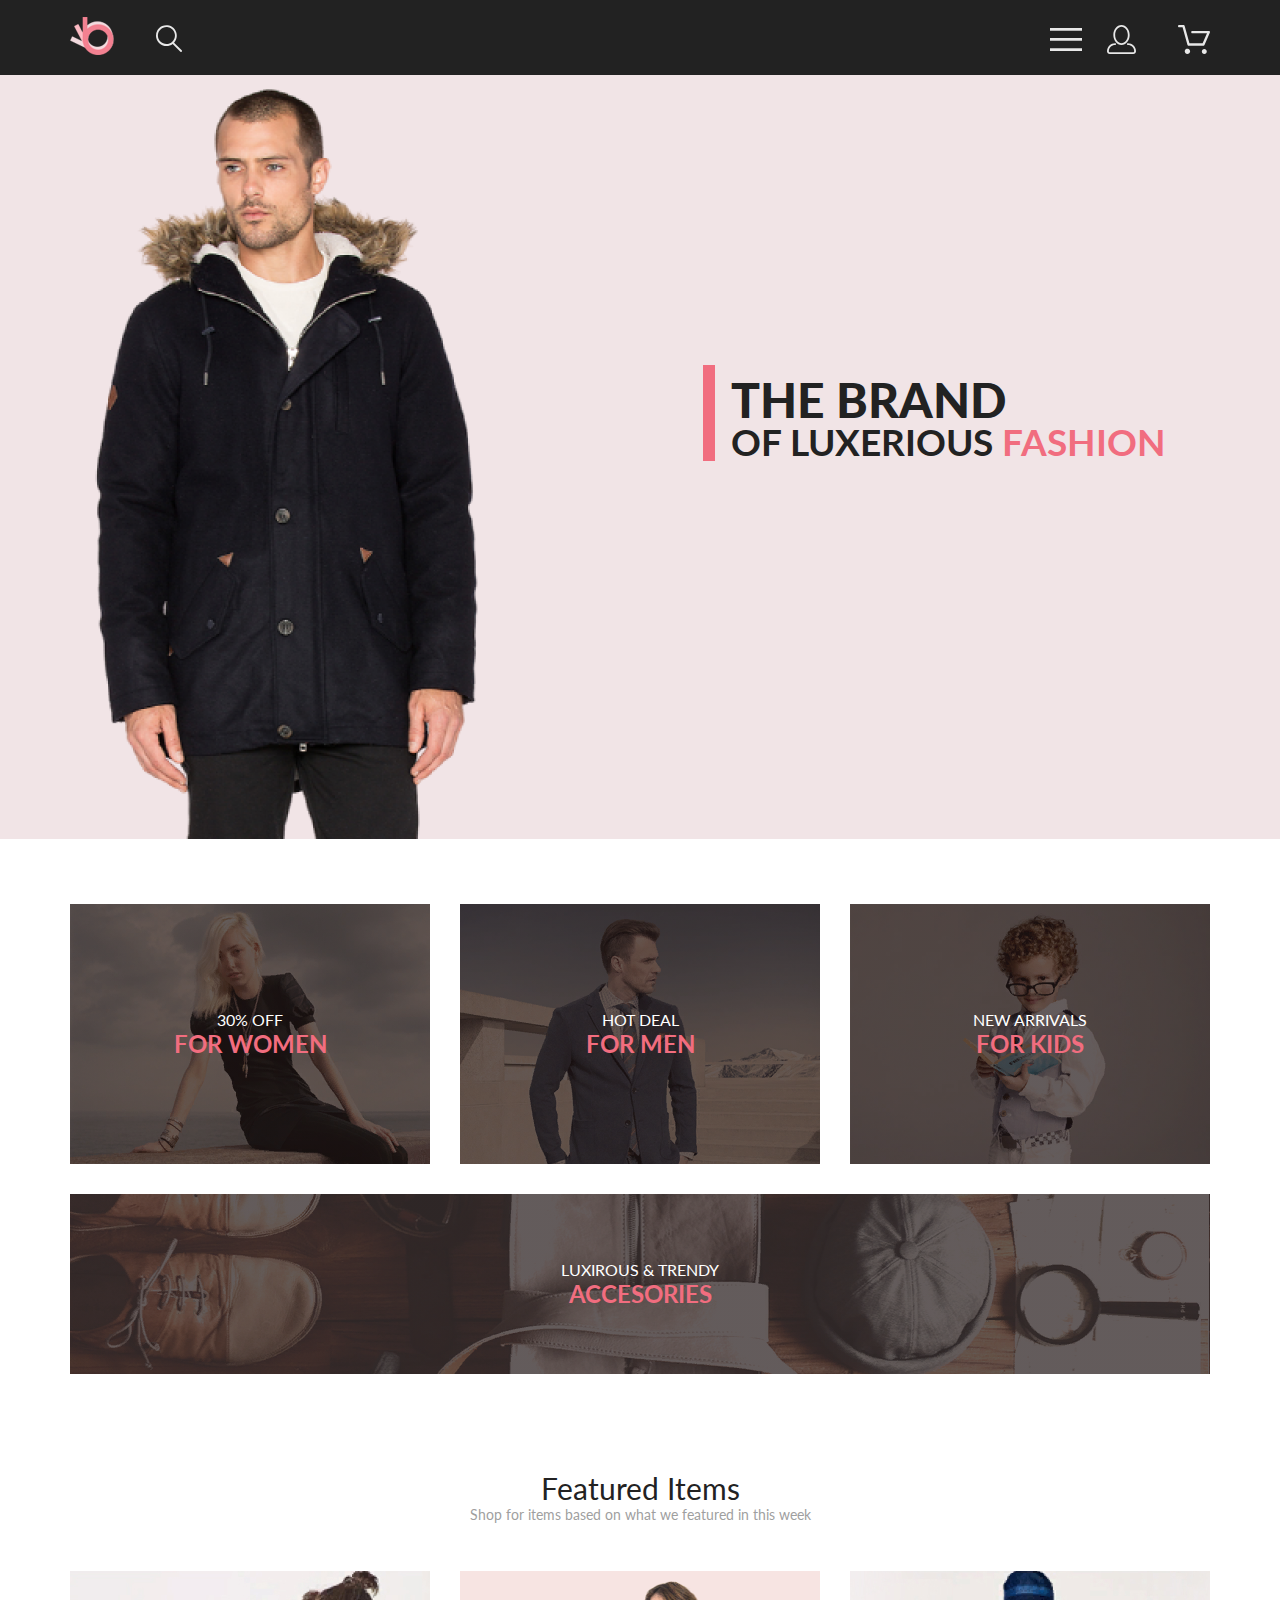
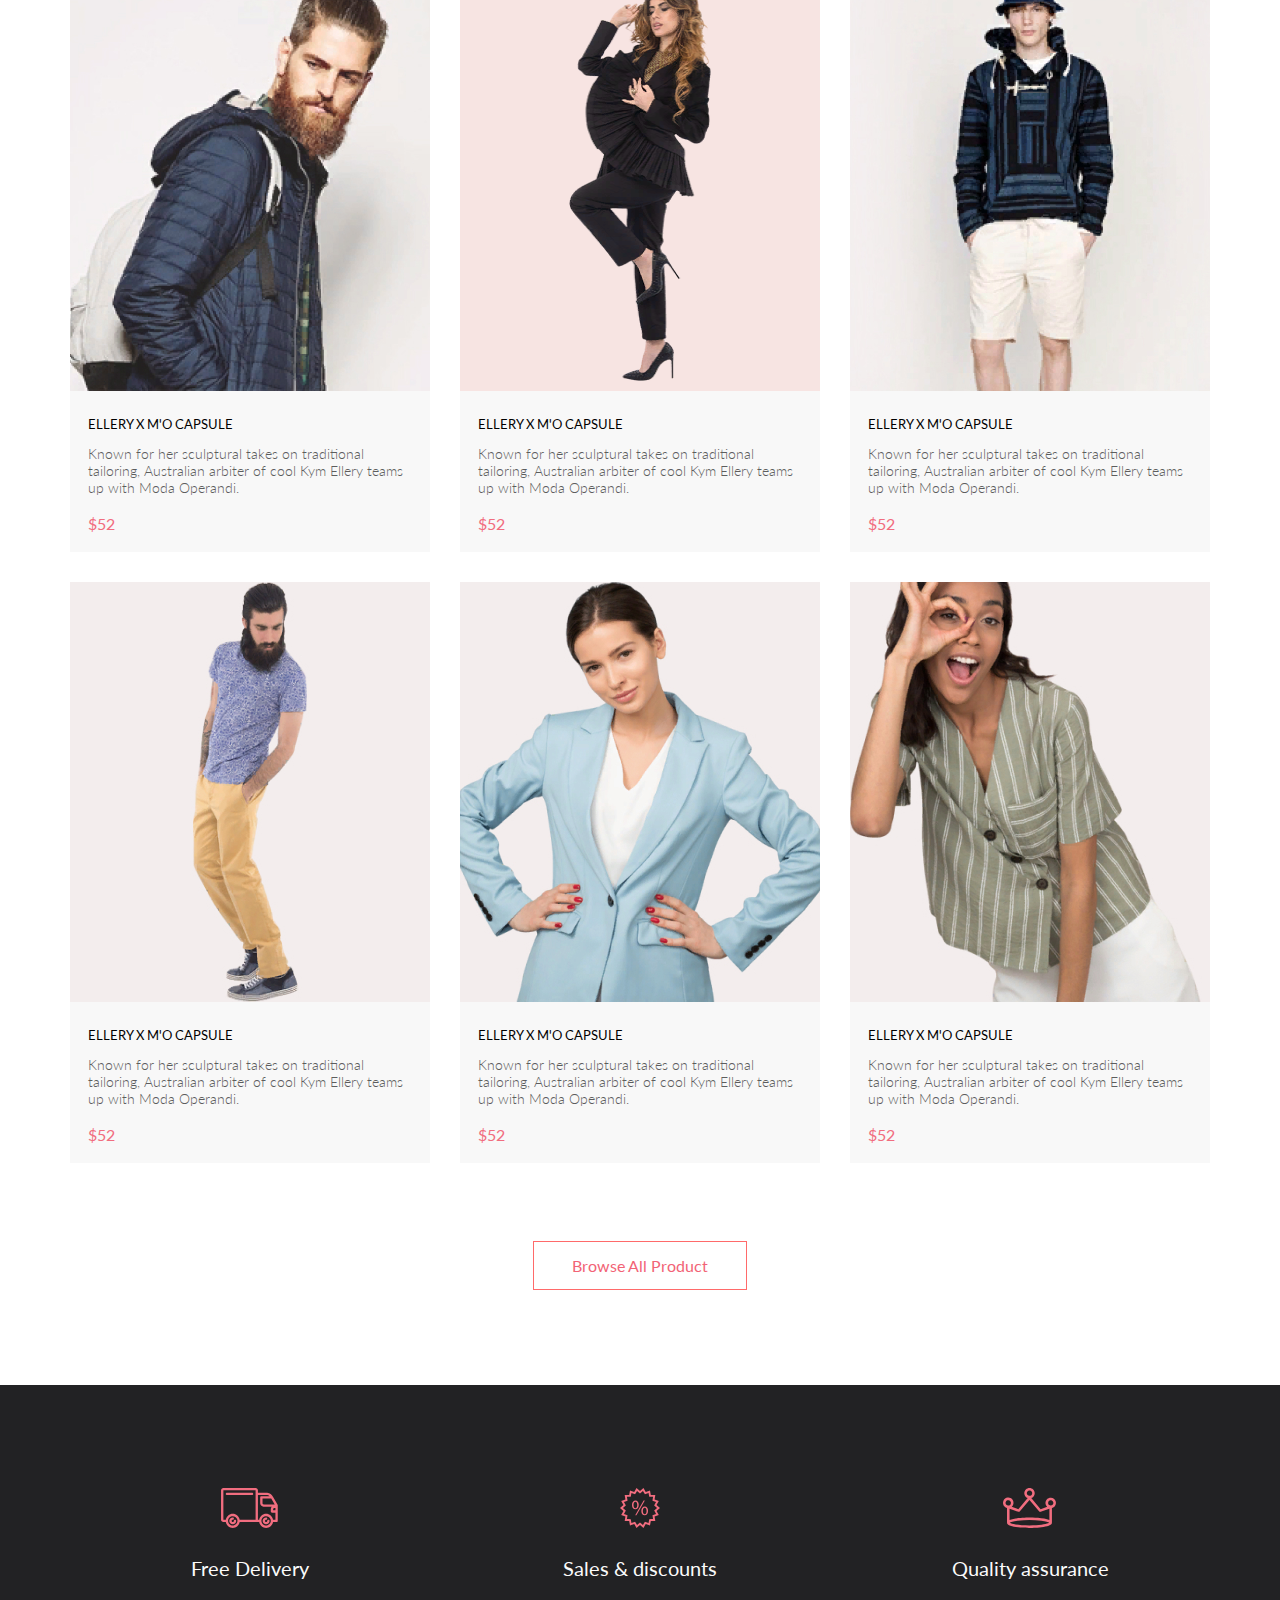
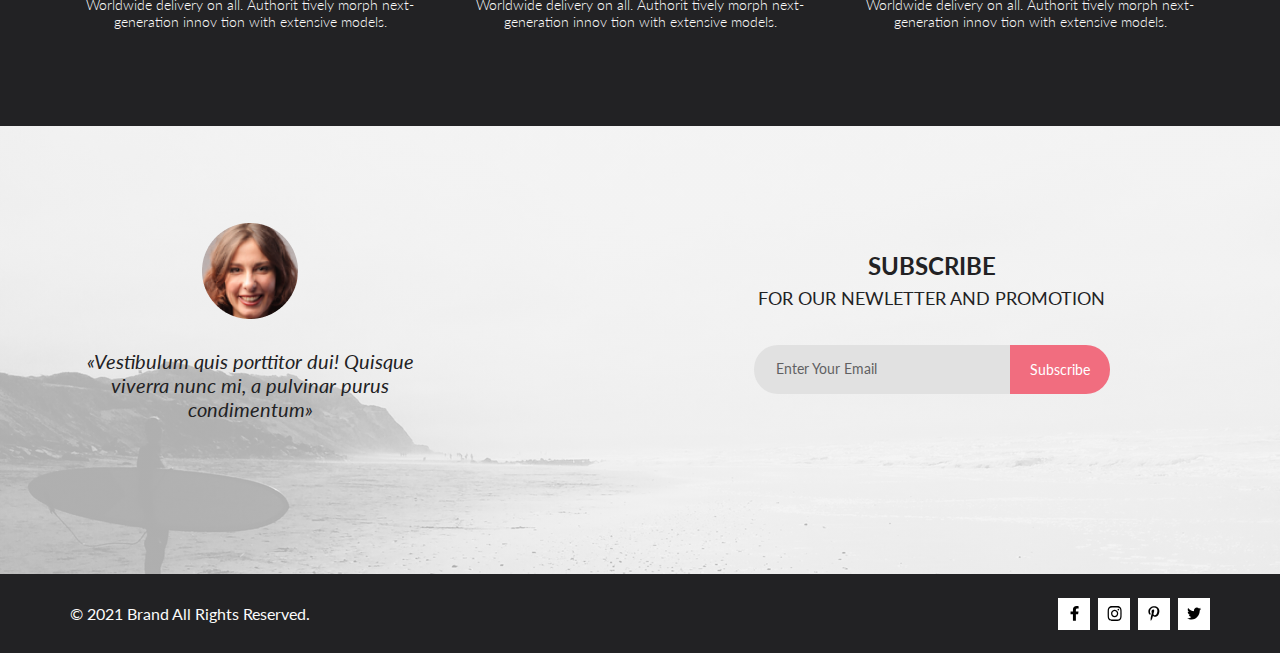
<file: index.html>
<!DOCTYPE html>
<html lang="en">

<head>
    <meta charset="UTF-8">
    <meta http-equiv="X-UA-Compatible" content="IE=edge">
    <meta name="viewport" content="width=device-width, initial-scale=1.0">
    <link rel="stylesheet" href="style.css">
    <title>Document</title>
</head>

<body>
    <div class="wrapper">
        <header>
            <div class="logo_menu__block container">
                <div class="logo__search">
                    <div class="logo"><a href="#" class="header__link"><img src="img/logo.svg" alt="logo"></a></div>
                    <div class="search"><a href="#" class="header__link"><img src="img/search.svg" alt="search"></a>
                    </div>
                </div>
                <div class="menu__profile__cart">
                    <div class="menu"><a href="#" class="header__link"><img src="img/menu.svg" alt="menu"></a></div>
                    <div class="profile"><a href="#" class="header__link"><img src="img/profile.svg" alt="account"></a>
                    </div>
                    <div class="cart"><a href="#" class="header__link"><img src="img/cart.svg" alt="cart"></a></div>
                </div>
            </div>
        </header>
        <div class="top__part">
            <div class="top__banner container">
                <div class="top__banner__image"></div>
                <div class="top__banner__header">
                    <p class="top__banner__text">THE BRAND <span class="top__banner__text__small">OF&nbsp;LUXERIOUS
                            <span class="top__banner__text__small colored__text">FASHION</span></span></p>
                </div>
            </div>
        </div>
        <div class="product__categories container">
            <div class="product__category__small__thumbnails">
                <div class="single__small__thumbnail thumbnail__women">
                    <div class="small__thumbnail__text">
                        <h5>30% OFF <br><span class="colored__text">FOR WOMEN</span></h5>
                    </div>
                </div>
                <div class="single__small__thumbnail thumbnail__man">
                    <div class="small__thumbnail__text">
                        <h5>HOT DEAL<br><span class="colored__text">FOR MEN</span></h5>
                    </div>
                </div>
                <div class="single__small__thumbnail thumbnail__kids">
                    <div class="small__thumbnail__text">
                        <h5>NEW ARRIVALS<br><span class="colored__text">FOR KIDS</span></h5>
                    </div>
                </div>
            </div>
            <div class="product__category__large__thumbnail">
                <div class="small__thumbnail__text">
                    <h5>LUXIROUS &amp; TRENDY<br><span class="colored__text">ACCESORIES</span></h5>
                </div>
            </div>
        </div>
        <div class="featured__items__block container">
            <div class="featured__items__header">Featured Items</div>
            <p class="featured__items__descriptions">Shop for items based on what we featured in this week</p>
            <div class="featured__items__galery">
                <a href="#" class="featured__items__galery__single__card">
                    <div class="image__block"><img src="img/item1.jpg"><div class="dark__layer"><div class="add__to__cart__button"><img src="img/cart__white__button.svg">Add to Cart</div></div></div>
                    <div class="text__block">
                        <h3>ELLERY X M'O CAPSULE</h3>
                        <p>Known for her sculptural takes on traditional tailoring, Australian arbiter of cool Kym
                            Ellery teams up with Moda Operandi.</p>
                        <div class="item__price">52</div>
                    </div>
                </a>
                <a href="#" class="featured__items__galery__single__card">
                    <div class="image__block"><img src="img/item2.png"><div class="dark__layer"><div class="add__to__cart__button"><img src="img/cart__white__button.svg">Add to Cart</div></div></div>
                    <div class="text__block">
                        <h3>ELLERY X M'O CAPSULE</h3>
                        <p>Known for her sculptural takes on traditional tailoring, Australian arbiter of cool Kym
                            Ellery teams up with Moda Operandi.</p>
                        <div class="item__price">52</div>
                    </div>
                </a>
                <a href="#" class="featured__items__galery__single__card">
                    <div class="image__block"><img src="img/item3.jpg"><div class="dark__layer"><div class="add__to__cart__button"><img src="img/cart__white__button.svg">Add to Cart</div></div></div>
                    <div class="text__block">
                        <h3>ELLERY X M'O CAPSULE</h3>
                        <p>Known for her sculptural takes on traditional tailoring, Australian arbiter of cool Kym
                            Ellery teams up with Moda Operandi.</p>
                        <div class="item__price">52</div>
                    </div>
                </a>
                <a href="#" class="featured__items__galery__single__card">
                    <div class="image__block"><img src="img/item4.jpg"><div class="dark__layer"><div class="add__to__cart__button"><img src="img/cart__white__button.svg">Add to Cart</div></div></div>
                    <div class="text__block">
                        <h3>ELLERY X M'O CAPSULE</h3>
                        <p>Known for her sculptural takes on traditional tailoring, Australian arbiter of cool Kym
                            Ellery teams up with Moda Operandi.</p>
                        <div class="item__price">52</div>
                    </div>
                </a>
                <a href="#" class="featured__items__galery__single__card">
                    <div class="image__block"><img src="img/item5.jpg"><div class="dark__layer"><div class="add__to__cart__button"><img src="img/cart__white__button.svg">Add to Cart</div></div></div>
                    <div class="text__block">
                        <h3>ELLERY X M'O CAPSULE</h3>
                        <p>Known for her sculptural takes on traditional tailoring, Australian arbiter of cool Kym
                            Ellery teams up with Moda Operandi.</p>
                        <div class="item__price">52</div>
                    </div>
                </a>
                <a href="#" class="featured__items__galery__single__card">
                    <div class="image__block"><img src="img/item6.jpg"><div class="dark__layer"><div class="add__to__cart__button"><img src="img/cart__white__button.svg">Add to Cart</div></div></div>
                    <div class="text__block">
                        <h3>ELLERY X M'O CAPSULE</h3>
                        <p>Known for her sculptural takes on traditional tailoring, Australian arbiter of cool Kym
                            Ellery teams up with Moda Operandi.</p>
                        <div class="item__price">52</div>
                    </div>
                </a>
            </div>
            <a href="#" class="browse__all__product__button">Browse All Product</a>
        </div>
        <div class="buttom__part__index__page">
            <div class="buttom__part__index__page__content container">
                <div class="buttom__part__index__page__single__section">
                    <img src="img/delivery.svg" alt="deliery">
                    <h5>Free Delivery</h5>
                    <p>Worldwide delivery on all. Authorit tively morph next-generation innov tion with extensive
                        models.</p>
                </div>
                <div class="buttom__part__index__page__single__section">
                    <img src="img/discount.svg" alt="discount">
                    <h5>Sales &amp; discounts</h5>
                    <p>Worldwide delivery on all. Authorit tively morph next-generation innov tion with extensive
                        models.</p>
                </div>
                <div class="buttom__part__index__page__single__section">
                    <img src="img/quality.svg" alt="quality">
                    <h5>Quality assurance</h5>
                    <p>Worldwide delivery on all. Authorit tively morph next-generation innov tion with extensive
                        models.</p>
                </div>
            </div>
        </div>
        <footer>
            <div class="footer__background">
                <div class="container">
                    <div class="footer__content">
                        <div class="authers__block">
                            <img src="img/author.png" alt="author">
                            <p><i>&laquo;Vestibulum quis porttitor dui! Quisque viverra nunc&nbsp;mi, a&nbsp;pulvinar
                                    purus
                                    condimentum&raquo;</i></p>
                        </div>
                        <div class="subscribe__block">
                            <h3>SUBSCRIBE<br><span>FOR OUR NEWLETTER AND PROMOTION</span></h3>
                            <div class="email__input"><input type="email" placeholder="Enter Your Email"><a href="#"
                                    class="subscribe__button">Subscribe</a></div>
                        </div>
                    </div>
                </div>
            </div>
            <div class="footer__bottom__part">
                <div class="container rights__icons">
                    <p>&copy;&nbsp;2021 Brand All Rights Reserved.</p>
                    <div class="social__nets__icons">
                        <a href="#" class="single__icon"><img src="img/facebook_i.svg" alt="facebook"></a>
                        <a href="#" class="single__icon"><img src="img/instagram_i.svg" alt="instagram"></a>
                        <a href="#" class="single__icon"><img src="img/pintrest_i.svg" alt="pintrest"></a>
                        <a href="#" class="single__icon"><img src="img/twitter_i.svg" alt="twitter"></a>
                    </div>
                </div>
            </div>
        </footer>
    </div>
</body>

</html>
</file>
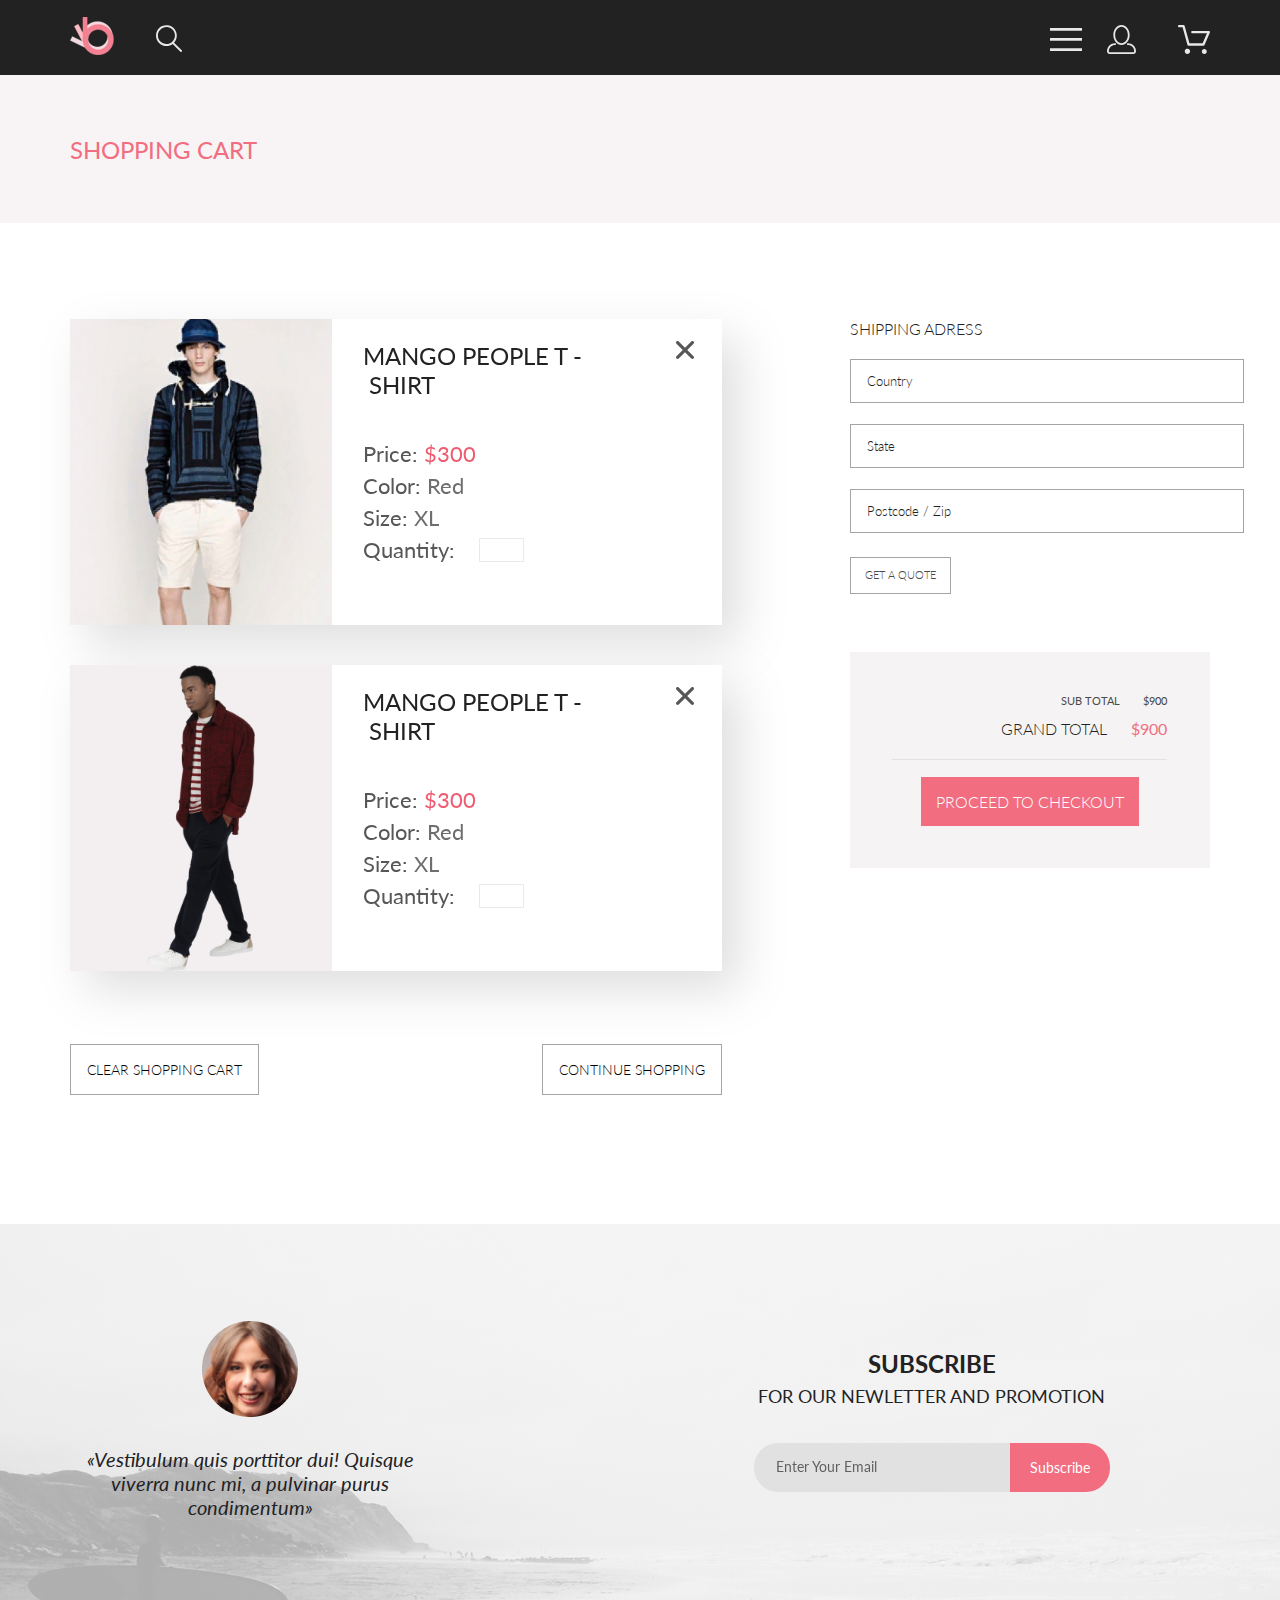
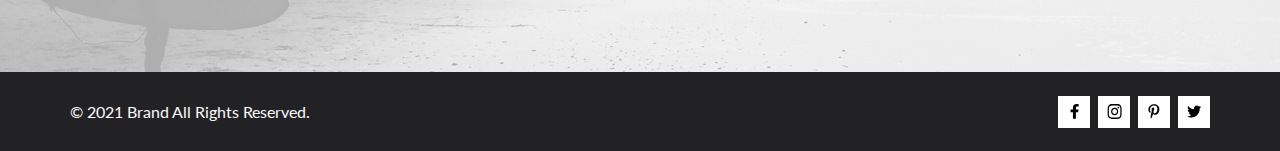
<file: cart.html>
<!DOCTYPE html>
<html lang="en">

<head>
    <meta charset="UTF-8">
    <meta http-equiv="X-UA-Compatible" content="IE=edge">
    <meta name="viewport" content="width=device-width, initial-scale=1.0">
    <link rel="stylesheet" href="style.css">
    <title>Cart</title>
</head>

<body>
    <div class="wrapper">
        <header>
            <div class="logo_menu__block container">
                <div class="logo__search">
                    <div class="logo"><a href="#" class="header__link"><img src="img/logo.svg" alt="logo"></a></div>
                    <div class="search"><a href="#" class="header__link"><img src="img/search.svg" alt="search"></a>
                    </div>
                </div>
                <div class="menu__profile__cart">
                    <div class="menu"><a href="#" class="header__link"><img src="img/menu.svg" alt="menu"></a></div>
                    <div class="profile"><a href="#" class="header__link"><img src="img/profile.svg" alt="account"></a>
                    </div>
                    <div class="cart"><a href="#" class="header__link"><img src="img/cart.svg" alt="cart"></a></div>
                </div>
            </div>
        </header>
        <div class="breadcrumbs__block">
            <div class="container">
                <h3>SHOPPING CART</h3>
            </div>
        </div>
        <div class="cart_content__address__total_amount container">
            <div class="cart_items">
                <div class="single_cart_item">
                    <div class="single_cart_item__image"><img src="img/item3.jpg" alt="item1"></div>
                    <div class="single_cart_item__info">
                        <div class="item_name__delete_item">
                            <h1>MANGO PEOPLE T&nbsp;-&nbsp;SHIRT</h1>
                            <a href="#"><img src="img/delete_item_sign.svg" alt="delete_item"></a>
                        </div>
                        <div class="cart_item_details">
                            <p>Price: <span class="single_cart_item__price">300</span></p>
                            <p>Color: <span class="single_cart_item__color">Red</span></p>
                            <p>Size: <span class="single_cart_item__size">XL</span></p>
                            <p>Quantity: <input class="single_cart_item__quantity"></p>
                        </div>
                    </div>
                </div>
                <div class="single_cart_item">
                    <div class="single_cart_item__image"><img src="img/item2_2.png" alt="item1"></div>
                    <div class="single_cart_item__info">
                        <div class="item_name__delete_item">
                            <h1>MANGO PEOPLE T&nbsp;-&nbsp;SHIRT</h1>
                            <a href="#"><img src="img/delete_item_sign.svg" alt="delete_item"></a>
                        </div>
                        <div class="cart_item_details">
                            <p>Price: <span class="single_cart_item__price">300</span></p>
                            <p>Color: <span class="single_cart_item__color">Red</span></p>
                            <p>Size: <span class="single_cart_item__size">XL</span></p>
                            <p>Quantity: <input class="single_cart_item__quantity"></p>
                        </div>
                    </div>
                </div>
                <div class="clear_cart__continue_shopping__buttons">
                    <div class="clear_cart_button">CLEAR SHOPPING CART</div>
                    <div class="continue_shopping_button">CONTINUE SHOPPING</div>
                </div>
            </div>
            
            <div class="address__total_amount">
                <div class="shipping_address__cart_page">
                    <h1>SHIPPING ADRESS</h1>
                    <input type="text" placeholder="Country">
                    <input type="text" placeholder="State">
                    <input type="text" placeholder="Postcode / Zip">
                    <div class="get_quote_button">GET A QUOTE</div>
                </div>
                <div class="total_amount__cart_page">
                    <h1>SUB TOTAL <span>900</span></h1>
                    <h2>GRAND TOTAL <span>900</span></h2>
                    <hr>
                    <div class="checkout_button__cart_page">PROCEED TO CHECKOUT</div>
                </div>
            </div>
        </div>
        
        <footer>
            <div class="footer__background">
                <div class="container">
                    <div class="footer__content">
                        <div class="authers__block">
                            <img src="img/author.png" alt="author">
                            <p><i>&laquo;Vestibulum quis porttitor dui! Quisque viverra nunc&nbsp;mi, a&nbsp;pulvinar
                                    purus
                                    condimentum&raquo;</i></p>
                        </div>
                        <div class="subscribe__block">
                            <h3>SUBSCRIBE<br><span>FOR OUR NEWLETTER AND PROMOTION</span></h3>
                            <div class="email__input"><input type="email" placeholder="Enter Your Email"><a href="#"
                                    class="subscribe__button">Subscribe</a></div>
                        </div>
                    </div>
                </div>
            </div>
            <div class="footer__bottom__part">
                <div class="container rights__icons">
                    <p>&copy;&nbsp;2021 Brand All Rights Reserved.</p>
                    <div class="social__nets__icons">
                        <a href="#" class="single__icon"><img src="img/facebook_i.svg" alt="facebook"></a>
                        <a href="#" class="single__icon"><img src="img/instagram_i.svg" alt="instagram"></a>
                        <a href="#" class="single__icon"><img src="img/pintrest_i.svg" alt="pintrest"></a>
                        <a href="#" class="single__icon"><img src="img/twitter_i.svg" alt="twitter"></a>
                    </div>
                </div>
            </div>
        </footer>
    </div>
</body>

</html>
</file>
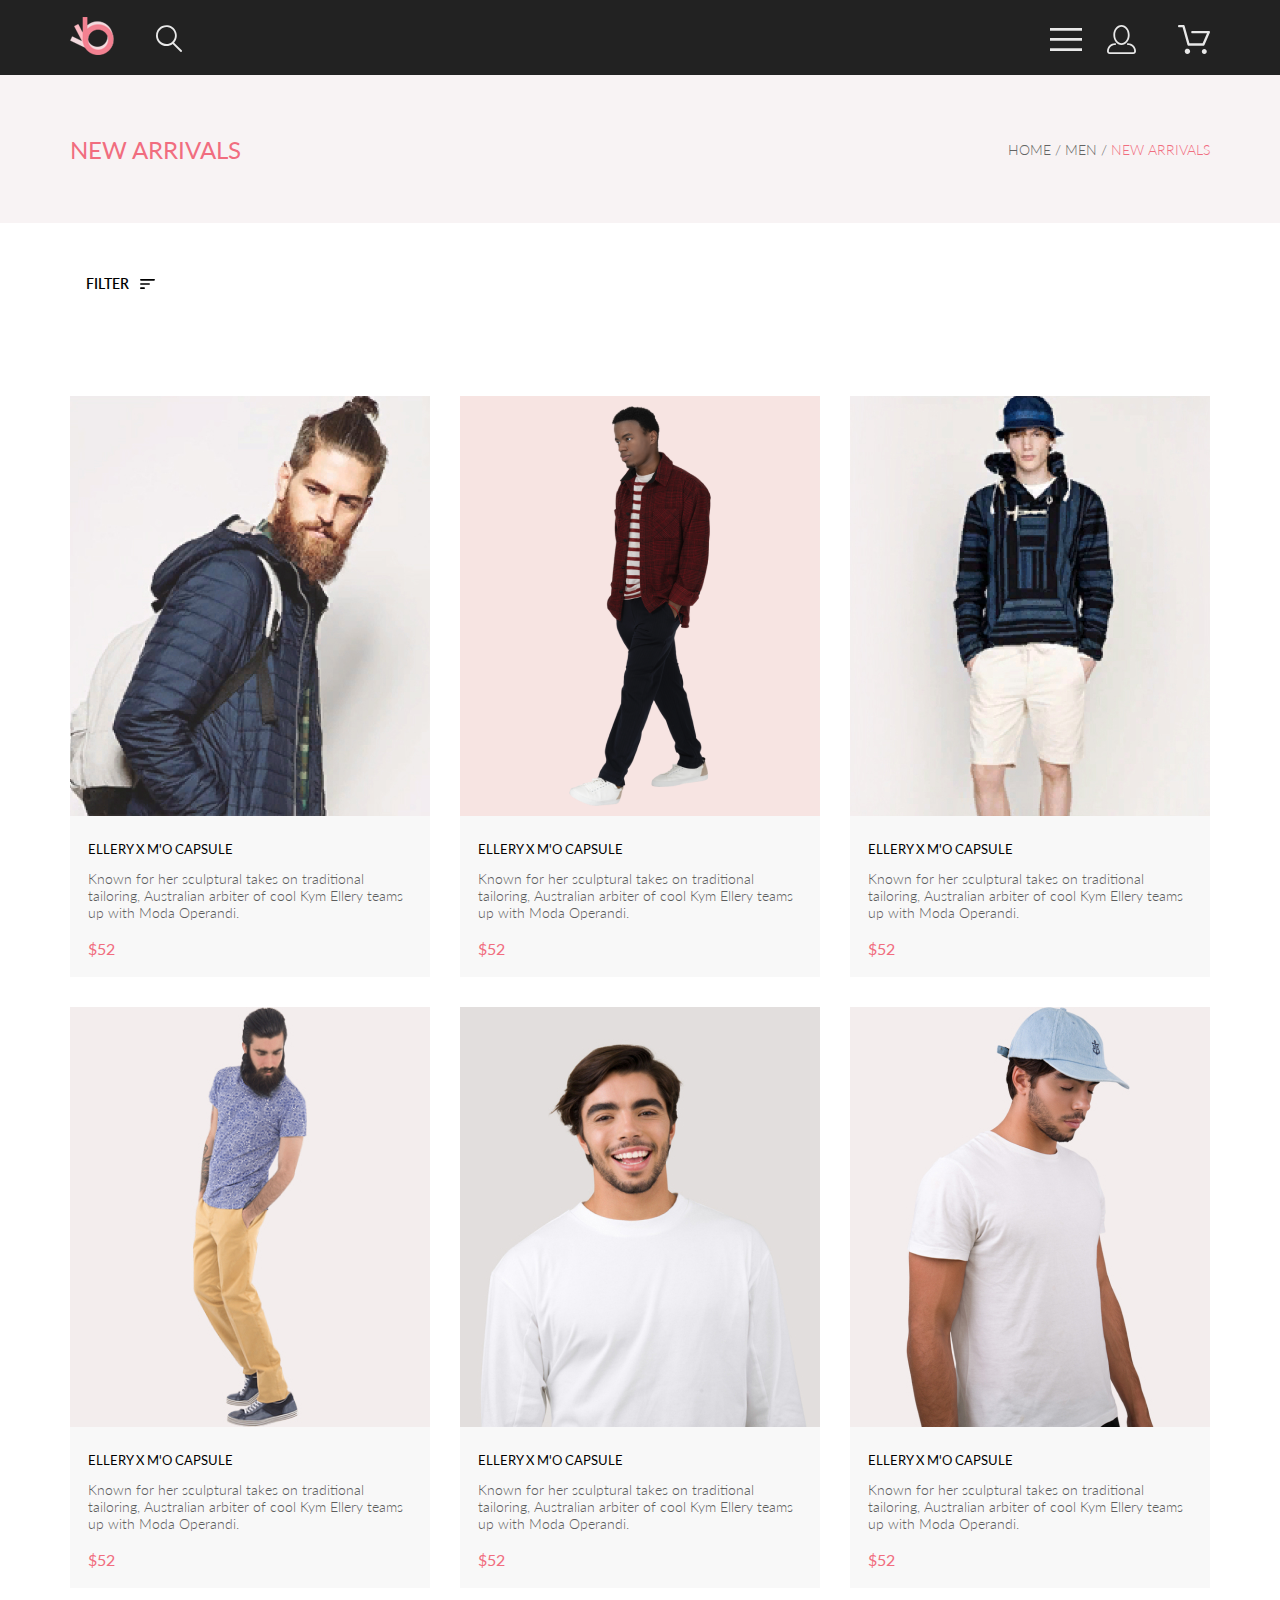
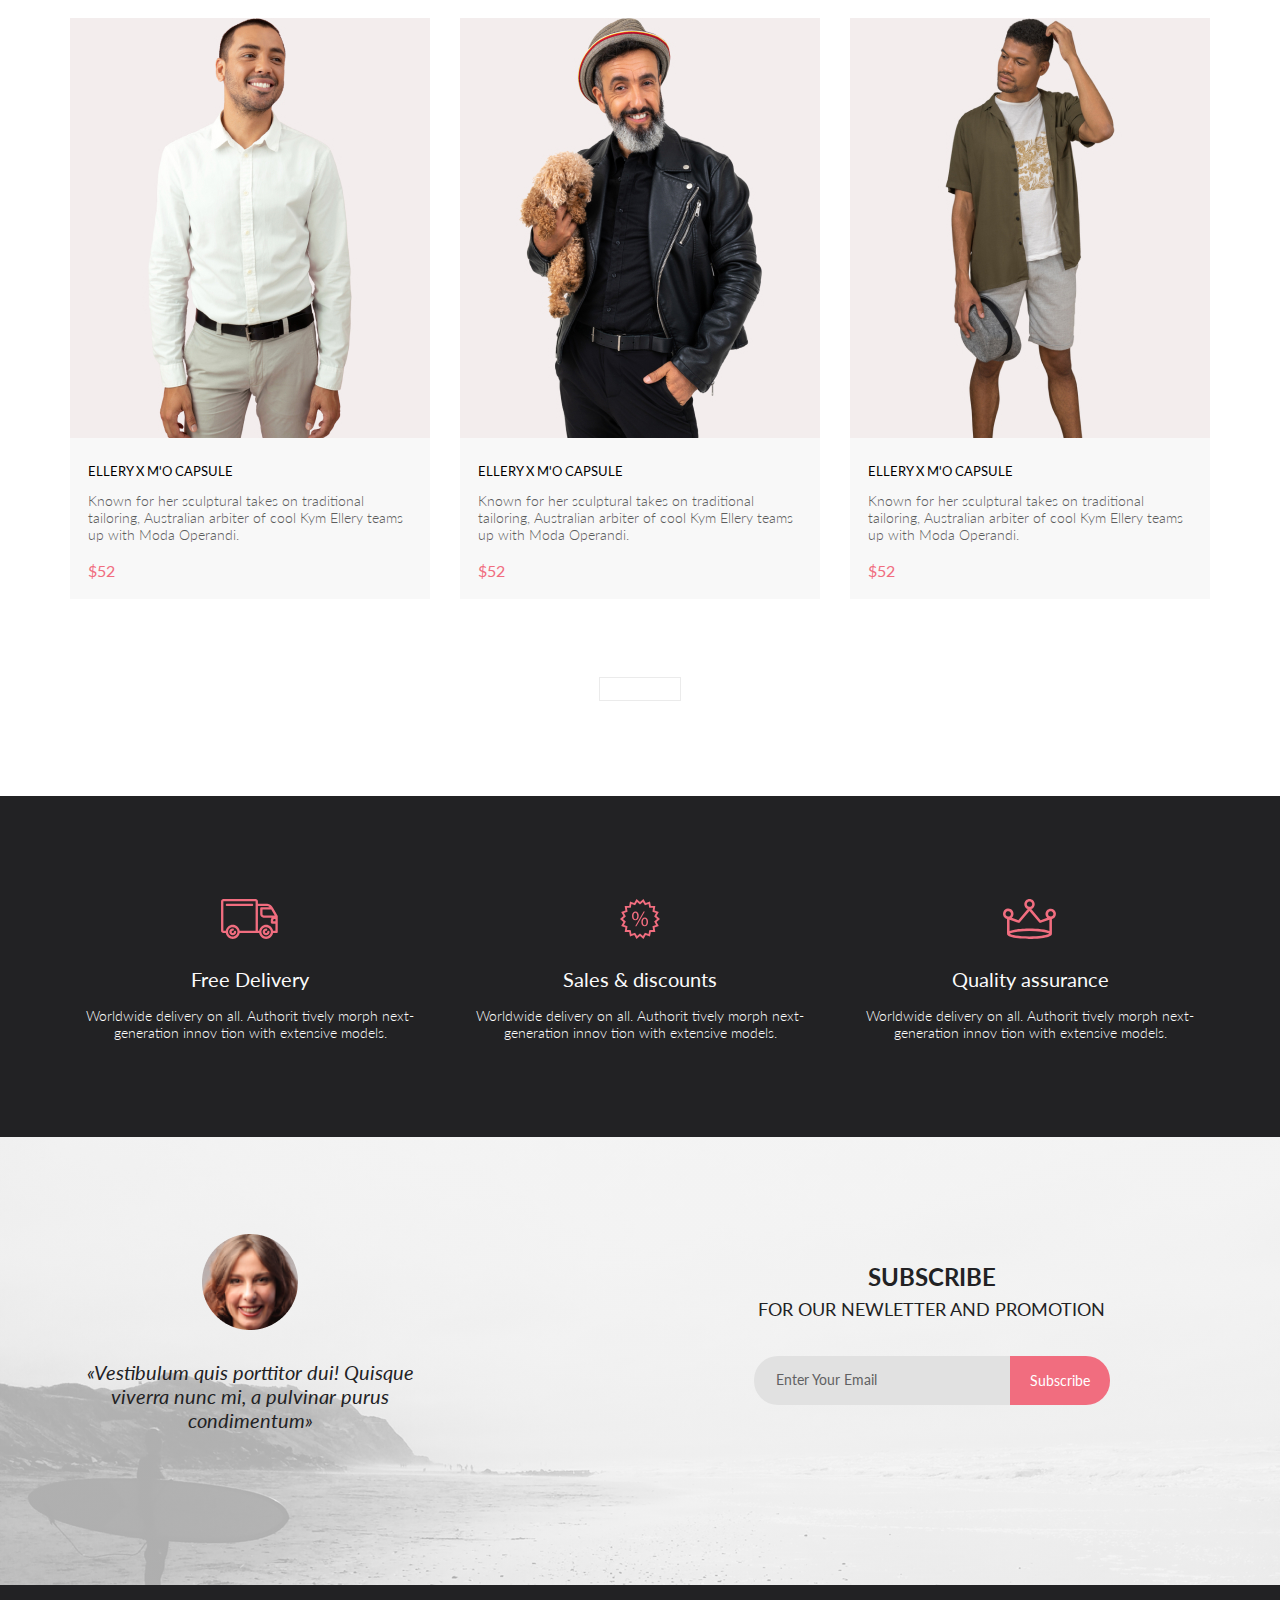
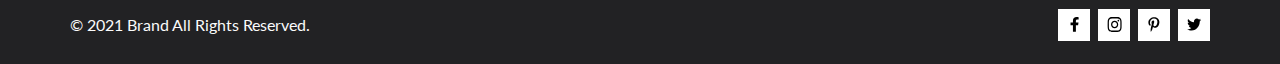
<file: catalog.html>
<!DOCTYPE html>
<html lang="en">

<head>
    <meta charset="UTF-8">
    <meta http-equiv="X-UA-Compatible" content="IE=edge">
    <meta name="viewport" content="width=device-width, initial-scale=1.0">
    <link rel="stylesheet" href="style.css">
    <title>Document</title>
</head>

<body>
    <div class="wrapper">
        <header>
            <div class="logo_menu__block container">
                <div class="logo__search">
                    <div class="logo"><a href="#" class="header__link"><img src="img/logo.svg" alt="logo"></a></div>
                    <div class="search"><a href="#" class="header__link"><img src="img/search.svg" alt="search"></a>
                    </div>
                </div>
                <div class="menu__profile__cart">
                    <div class="menu"><a href="#" class="header__link"><img src="img/menu.svg" alt="menu"></a></div>
                    <div class="profile"><a href="#" class="header__link"><img src="img/profile.svg" alt="account"></a>
                    </div>
                    <div class="cart"><a href="#" class="header__link"><img src="img/cart.svg" alt="cart"></a></div>
                </div>
            </div>
        </header>
        <div class="breadcrumbs__block">
            <div class="container">
                <h3>NEW ARRIVALS</h3>
                <div class="breadcrumbs">HOME / MEN / <span class="colored__text">NEW ARRIVALS</span></div>
            </div>
        </div>
        <div class="central__part__catalog container">
            <div class="filters__params__block">
                <div class="filters">
                    <h3>FILTER</h3>
                    <ul class="filters__list">
                        <li class="list__header"><span>CATEGORY</span>
                            <ul>
                                <li><a href="#">Accessories</a></li>
                                <li><a href="#">Bags</a></li>
                                <li><a href="#">Denim</a></li>
                                <li><a href="#">Hoodies &amp; Sweatshirts</a></li>
                                <li><a href="#">Jackets &amp; Coats</a></li>
                                <li><a href="#">Polos</a></li>
                                <li><a href="#">Shirts</a></li>
                                <li><a href="#">Shoes</a></li>
                                <li><a href="#">Sweaters &amp; Knits</a></li>
                                <li><a href="#">T-Shirts</a></li>
                                <li><a href="#">Tanks</a></li>
                            </ul>
                        </li>
                        <li class="list__header"><span>BRANDS</span></li>
                        <li class="list__header"><span>DESIGNERS</span></li>
                    </ul>
                </div>
                <div class="params"></div>
            </div>
            <div class="catalog__items">
                <div class="featured__items__galery">
                    <a href="#" class="featured__items__galery__single__card">
                        <div class="image__block"><img src="img/item1.jpg"><div class="dark__layer"><div class="add__to__cart__button"><img src="img/cart__white__button.svg">Add to Cart</div></div></div>
                        <div class="text__block">
                            <h3>ELLERY X M'O CAPSULE</h3>
                            <p>Known for her sculptural takes on traditional tailoring, Australian arbiter of cool Kym
                                Ellery teams up with Moda Operandi.</p>
                            <div class="item__price">52</div>
                        </div>
                    </a>
                    <a href="#" class="featured__items__galery__single__card">
                        <div class="image__block"><img src="img/item2_2.png"><div class="dark__layer"><div class="add__to__cart__button"><img src="img/cart__white__button.svg">Add to Cart</div></div></div>
                        <div class="text__block">
                            <h3>ELLERY X M'O CAPSULE</h3>
                            <p>Known for her sculptural takes on traditional tailoring, Australian arbiter of cool Kym
                                Ellery teams up with Moda Operandi.</p>
                            <div class="item__price">52</div>
                        </div>
                    </a>
                    <a href="#" class="featured__items__galery__single__card">
                        <div class="image__block"><img src="img/item3.jpg"><div class="dark__layer"><div class="add__to__cart__button"><img src="img/cart__white__button.svg">Add to Cart</div></div></div>
                        <div class="text__block">
                            <h3>ELLERY X M'O CAPSULE</h3>
                            <p>Known for her sculptural takes on traditional tailoring, Australian arbiter of cool Kym
                                Ellery teams up with Moda Operandi.</p>
                            <div class="item__price">52</div>
                        </div>
                    </a>
                    <a href="#" class="featured__items__galery__single__card">
                        <div class="image__block"><img src="img/item3_2.jpg"><div class="dark__layer"><div class="add__to__cart__button"><img src="img/cart__white__button.svg">Add to Cart</div></div></div>
                        <div class="text__block">
                            <h3>ELLERY X M'O CAPSULE</h3>
                            <p>Known for her sculptural takes on traditional tailoring, Australian arbiter of cool Kym
                                Ellery teams up with Moda Operandi.</p>
                            <div class="item__price">52</div>
                        </div>
                    </a>
                    <a href="#" class="featured__items__galery__single__card">
                        <div class="image__block"><img src="img/item4_2.jpg"><div class="dark__layer"><div class="add__to__cart__button"><img src="img/cart__white__button.svg">Add to Cart</div></div></div>
                        <div class="text__block">
                            <h3>ELLERY X M'O CAPSULE</h3>
                            <p>Known for her sculptural takes on traditional tailoring, Australian arbiter of cool Kym
                                Ellery teams up with Moda Operandi.</p>
                            <div class="item__price">52</div>
                        </div>
                    </a>
                    <a href="#" class="featured__items__galery__single__card">
                        <div class="image__block"><img src="img/item5_2.jpg"><div class="dark__layer"><div class="add__to__cart__button"><img src="img/cart__white__button.svg">Add to Cart</div></div></div>
                        <div class="text__block">
                            <h3>ELLERY X M'O CAPSULE</h3>
                            <p>Known for her sculptural takes on traditional tailoring, Australian arbiter of cool Kym
                                Ellery teams up with Moda Operandi.</p>
                            <div class="item__price">52</div>
                        </div>
                    </a>
                    <a href="#" class="featured__items__galery__single__card">
                        <div class="image__block"><img src="img/item6_2.jpg"><div class="dark__layer"><div class="add__to__cart__button"><img src="img/cart__white__button.svg">Add to Cart</div></div></div>
                        <div class="text__block">
                            <h3>ELLERY X M'O CAPSULE</h3>
                            <p>Known for her sculptural takes on traditional tailoring, Australian arbiter of cool Kym
                                Ellery teams up with Moda Operandi.</p>
                            <div class="item__price">52</div>
                        </div>
                    </a>
                    <a href="#" class="featured__items__galery__single__card">
                        <div class="image__block"><img src="img/item7_2.jpg"><div class="dark__layer"><div class="add__to__cart__button"><img src="img/cart__white__button.svg">Add to Cart</div></div></div>
                        <div class="text__block">
                            <h3>ELLERY X M'O CAPSULE</h3>
                            <p>Known for her sculptural takes on traditional tailoring, Australian arbiter of cool Kym
                                Ellery teams up with Moda Operandi.</p>
                            <div class="item__price">52</div>
                        </div>
                    </a>
                    <a href="#" class="featured__items__galery__single__card">
                        <div class="image__block"><img src="img/item8_2.jpg"><div class="dark__layer"><div class="add__to__cart__button"><img src="img/cart__white__button.svg">Add to Cart</div></div></div>
                        <div class="text__block">
                            <h3>ELLERY X M'O CAPSULE</h3>
                            <p>Known for her sculptural takes on traditional tailoring, Australian arbiter of cool Kym
                                Ellery teams up with Moda Operandi.</p>
                            <div class="item__price">52</div>
                        </div>
                    </a>
                </div>
            </div>
            <nav></nav>
        </div>
        <div class="buttom__part__index__page">
            <div class="buttom__part__index__page__content container">
                <div class="buttom__part__index__page__single__section">
                    <img src="img/delivery.svg" alt="deliery">
                    <h5>Free Delivery</h5>
                    <p>Worldwide delivery on all. Authorit tively morph next-generation innov tion with extensive
                        models.</p>
                </div>
                <div class="buttom__part__index__page__single__section">
                    <img src="img/discount.svg" alt="discount">
                    <h5>Sales &amp; discounts</h5>
                    <p>Worldwide delivery on all. Authorit tively morph next-generation innov tion with extensive
                        models.</p>
                </div>
                <div class="buttom__part__index__page__single__section">
                    <img src="img/quality.svg" alt="quality">
                    <h5>Quality assurance</h5>
                    <p>Worldwide delivery on all. Authorit tively morph next-generation innov tion with extensive
                        models.</p>
                </div>
            </div>
        </div>
        <footer>
            <div class="footer__background">
                <div class="container">
                    <div class="footer__content">
                        <div class="authers__block">
                            <img src="img/author.png" alt="author">
                            <p><i>&laquo;Vestibulum quis porttitor dui! Quisque viverra nunc&nbsp;mi, a&nbsp;pulvinar
                                    purus
                                    condimentum&raquo;</i></p>
                        </div>
                        <div class="subscribe__block">
                            <h3>SUBSCRIBE<br><span>FOR OUR NEWLETTER AND PROMOTION</span></h3>
                            <div class="email__input"><input type="email" placeholder="Enter Your Email"><a href="#"
                                    class="subscribe__button">Subscribe</a></div>
                        </div>
                    </div>
                </div>
            </div>
            <div class="footer__bottom__part">
                <div class="container rights__icons">
                    <p>&copy;&nbsp;2021 Brand All Rights Reserved.</p>
                    <div class="social__nets__icons">
                        <a href="#" class="single__icon"><img src="img/facebook_i.svg" alt="facebook"></a>
                        <a href="#" class="single__icon"><img src="img/instagram_i.svg" alt="instagram"></a>
                        <a href="#" class="single__icon"><img src="img/pintrest_i.svg" alt="pintrest"></a>
                        <a href="#" class="single__icon"><img src="img/twitter_i.svg" alt="twitter"></a>
                    </div>
                </div>
            </div>
        </footer>
    </div>
</body>

</html>
</file>
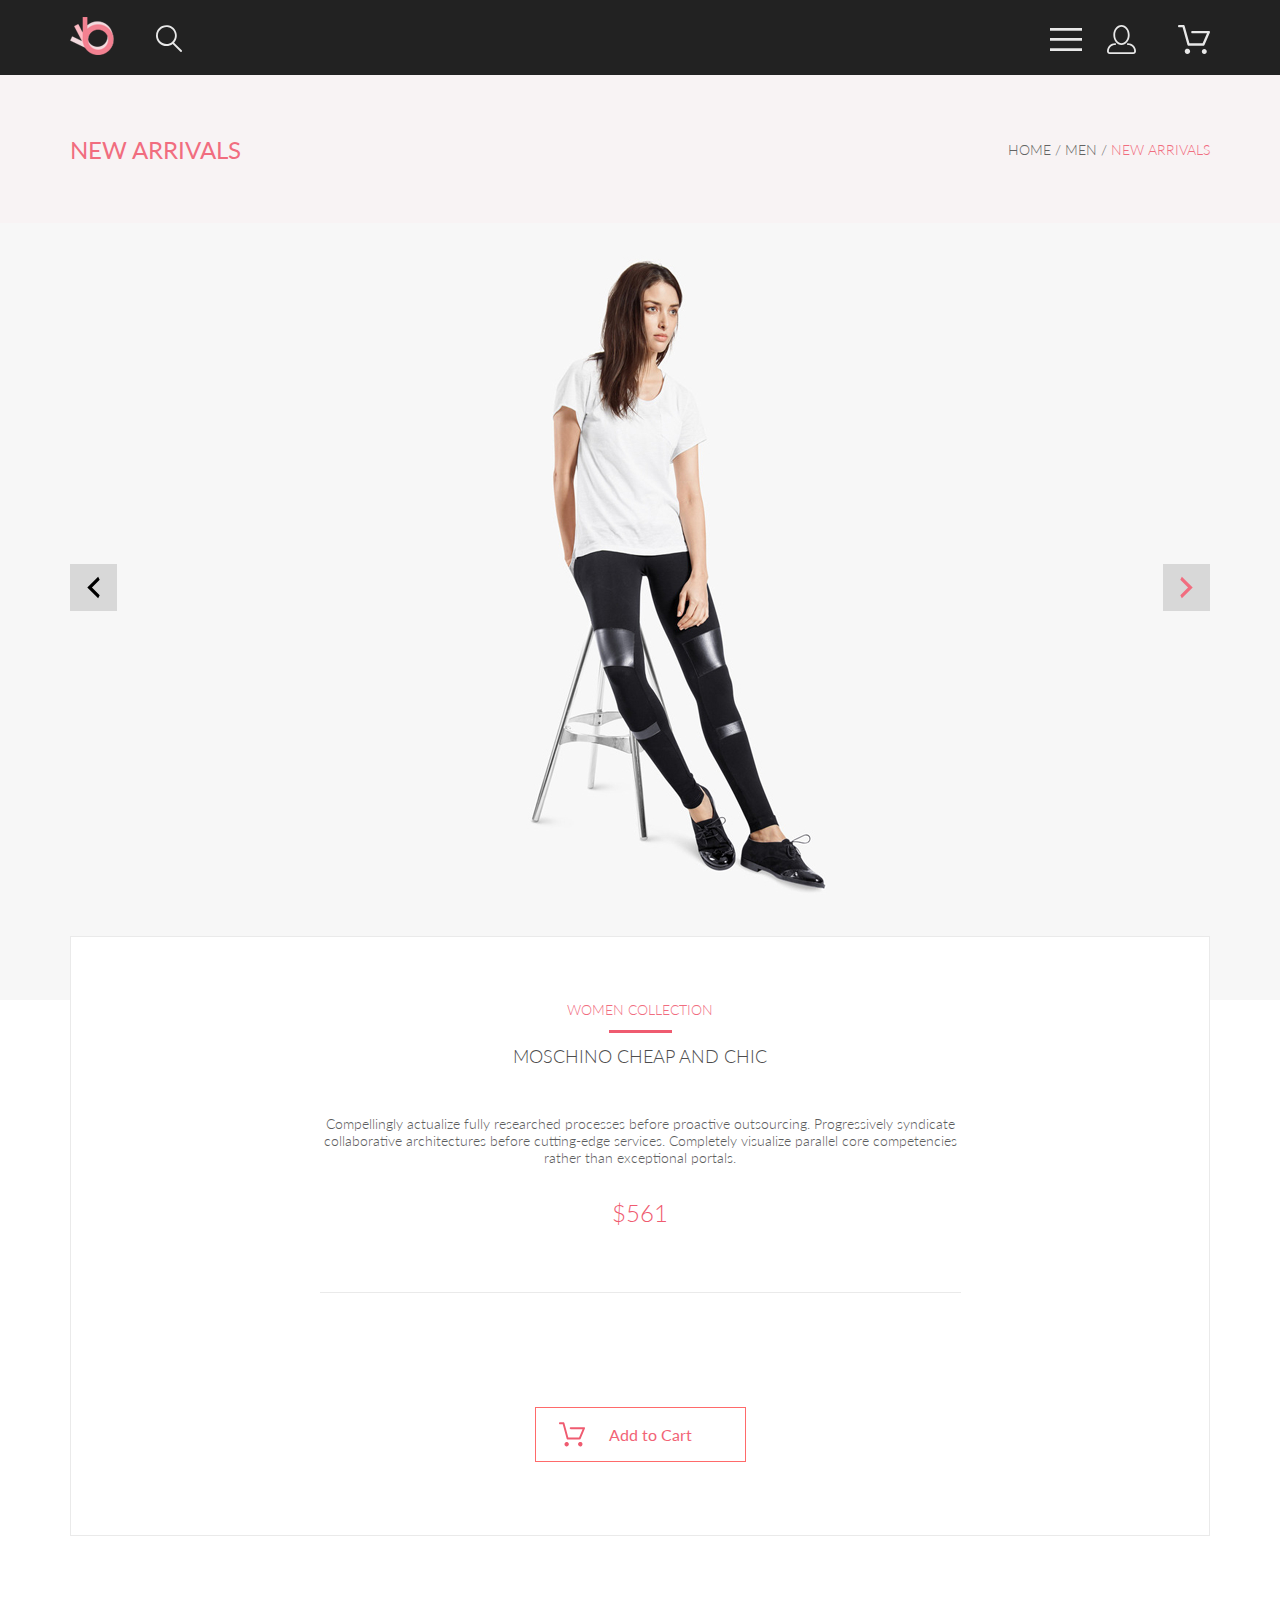
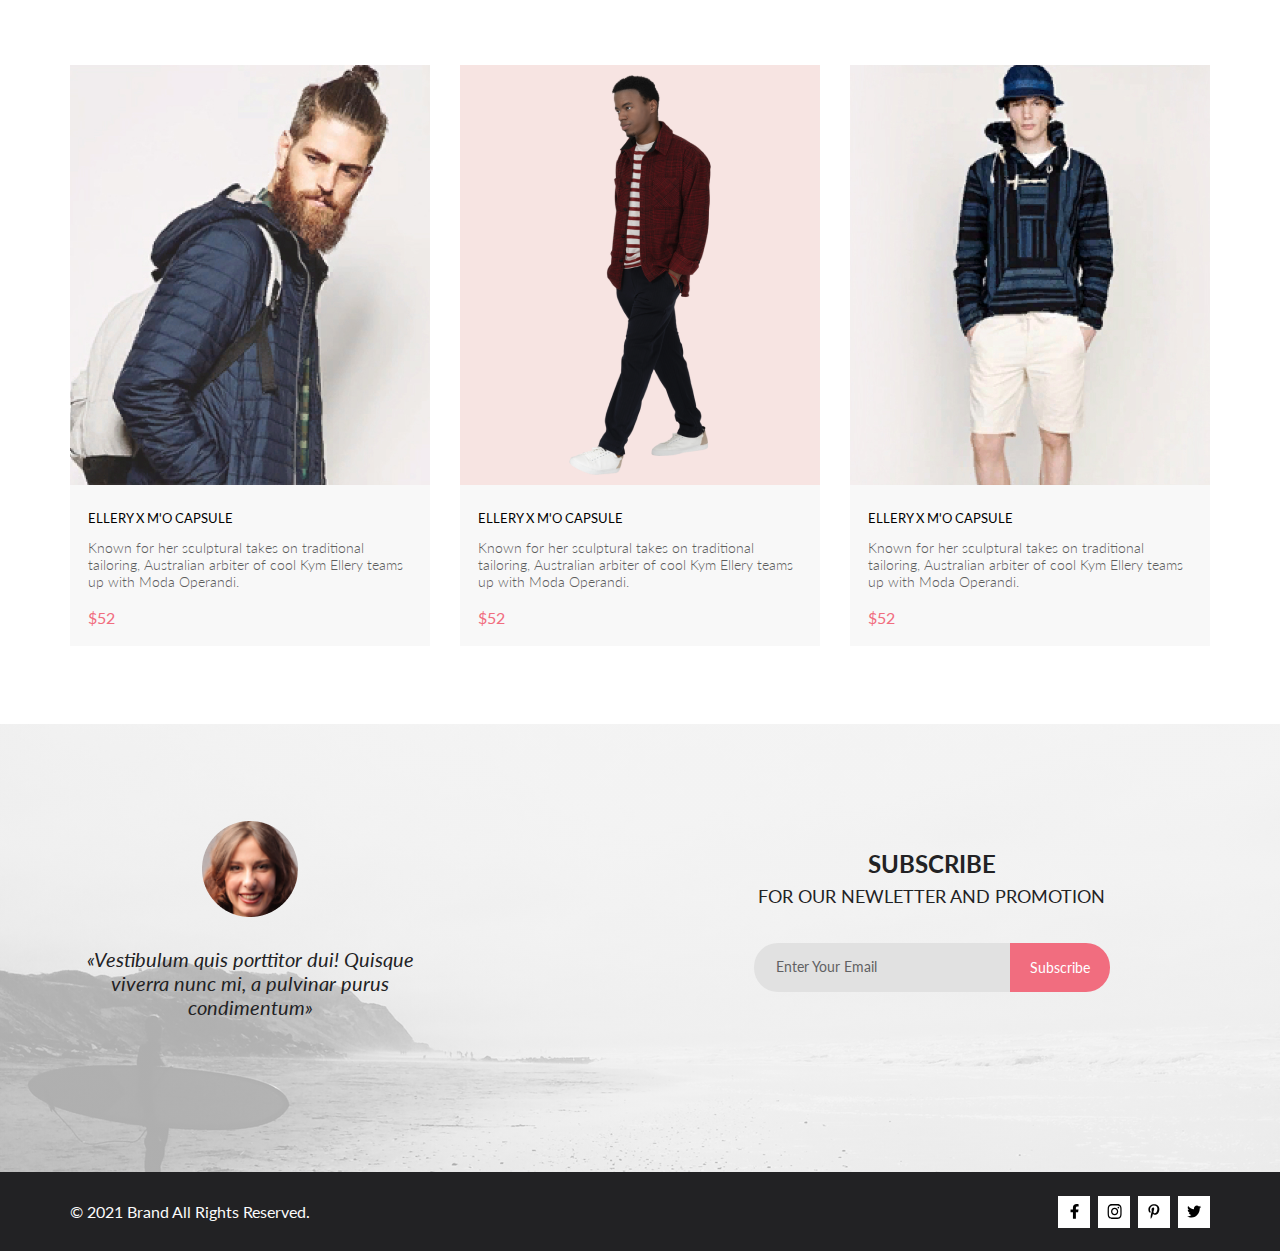
<file: product.html>
<!DOCTYPE html>
<html lang="en">

<head>
    <meta charset="UTF-8">
    <meta http-equiv="X-UA-Compatible" content="IE=edge">
    <meta name="viewport" content="width=device-width, initial-scale=1.0">
    <link rel="stylesheet" href="style.css">
    <title>Single Product</title>
</head>

<body>
    <div class="wrapper">
        <header>
            <div class="logo_menu__block container">
                <div class="logo__search">
                    <div class="logo"><a href="#" class="header__link"><img src="img/logo.svg" alt="logo"></a></div>
                    <div class="search"><a href="#" class="header__link"><img src="img/search.svg" alt="search"></a>
                    </div>
                </div>
                <div class="menu__profile__cart">
                    <div class="menu"><a href="#" class="header__link"><img src="img/menu.svg" alt="menu"></a></div>
                    <div class="profile"><a href="#" class="header__link"><img src="img/profile.svg" alt="account"></a>
                    </div>
                    <div class="cart"><a href="#" class="header__link"><img src="img/cart.svg" alt="cart"></a></div>
                </div>
            </div>
        </header>
        <div class="breadcrumbs__block">
            <div class="container">
                <h3>NEW ARRIVALS</h3>
                <div class="breadcrumbs">HOME / MEN / <span class="colored__text">NEW ARRIVALS</span></div>
            </div>
        </div>
        <div class="single__product__section">
            <div class="single__product__image__area">
                <div class="image_slide_show container">
                    <div class="single__product__arrow"><img src="img/arrow_back.svg"></div>
                    <div class="single__product__image"><img src="img/item9_3.jpg"></div>
                    <div class="single__product__arrow"><img src="img/arrow__forward.svg"></div>
                </div>
            </div>
            <div class="single__product__info__area container">
                <h1>WOMEN COLLECTION</h1>
                <hr class="line_1">
                <h2>MOSCHINO CHEAP AND CHIC</h2>
                <p>Compellingly actualize fully researched processes before proactive outsourcing. Progressively
                    syndicate collaborative architectures before cutting-edge services. Completely visualize parallel
                    core competencies rather than exceptional portals.</p>
                <h3>561</h3>
                <hr class="line_2">
                <div class="color_size_quantity__options"></div>
                <div class="add__to__cart__button__single__product"><img
                        src="img/cart__button_single_product.svg"><span>Add to Cart</span></div>
            </div>
        </div>
        <div class="featured__items__galery container">
            <a href="#" class="featured__items__galery__single__card">
                <div class="image__block"><img src="img/item1.jpg">
                    <div class="dark__layer">
                        <div class="add__to__cart__button"><img src="img/cart__white__button.svg">Add to Cart</div>
                    </div>
                </div>
                <div class="text__block">
                    <h3>ELLERY X M'O CAPSULE</h3>
                    <p>Known for her sculptural takes on traditional tailoring, Australian arbiter of cool Kym
                        Ellery teams up with Moda Operandi.</p>
                    <div class="item__price">52</div>
                </div>
            </a>
            <a href="#" class="featured__items__galery__single__card">
                <div class="image__block"><img src="img/item2_2.png">
                    <div class="dark__layer">
                        <div class="add__to__cart__button"><img src="img/cart__white__button.svg">Add to Cart</div>
                    </div>
                </div>
                <div class="text__block">
                    <h3>ELLERY X M'O CAPSULE</h3>
                    <p>Known for her sculptural takes on traditional tailoring, Australian arbiter of cool Kym
                        Ellery teams up with Moda Operandi.</p>
                    <div class="item__price">52</div>
                </div>
            </a>
            <a href="#" class="featured__items__galery__single__card">
                <div class="image__block"><img src="img/item3.jpg">
                    <div class="dark__layer">
                        <div class="add__to__cart__button"><img src="img/cart__white__button.svg">Add to Cart</div>
                    </div>
                </div>
                <div class="text__block">
                    <h3>ELLERY X M'O CAPSULE</h3>
                    <p>Known for her sculptural takes on traditional tailoring, Australian arbiter of cool Kym
                        Ellery teams up with Moda Operandi.</p>
                    <div class="item__price">52</div>
                </div>
            </a>
        </div>
        <footer>
            <div class="footer__background">
                <div class="container">
                    <div class="footer__content">
                        <div class="authers__block">
                            <img src="img/author.png" alt="author">
                            <p><i>&laquo;Vestibulum quis porttitor dui! Quisque viverra nunc&nbsp;mi, a&nbsp;pulvinar
                                    purus
                                    condimentum&raquo;</i></p>
                        </div>
                        <div class="subscribe__block">
                            <h3>SUBSCRIBE<br><span>FOR OUR NEWLETTER AND PROMOTION</span></h3>
                            <div class="email__input"><input type="email" placeholder="Enter Your Email"><a href="#"
                                    class="subscribe__button">Subscribe</a></div>
                        </div>
                    </div>
                </div>
            </div>
            <div class="footer__bottom__part">
                <div class="container rights__icons">
                    <p>&copy;&nbsp;2021 Brand All Rights Reserved.</p>
                    <div class="social__nets__icons">
                        <a href="#" class="single__icon"><img src="img/facebook_i.svg" alt="facebook"></a>
                        <a href="#" class="single__icon"><img src="img/instagram_i.svg" alt="instagram"></a>
                        <a href="#" class="single__icon"><img src="img/pintrest_i.svg" alt="pintrest"></a>
                        <a href="#" class="single__icon"><img src="img/twitter_i.svg" alt="twitter"></a>
                    </div>
                </div>
            </div>
        </footer>
    </div>
</body>

</html>
</file>
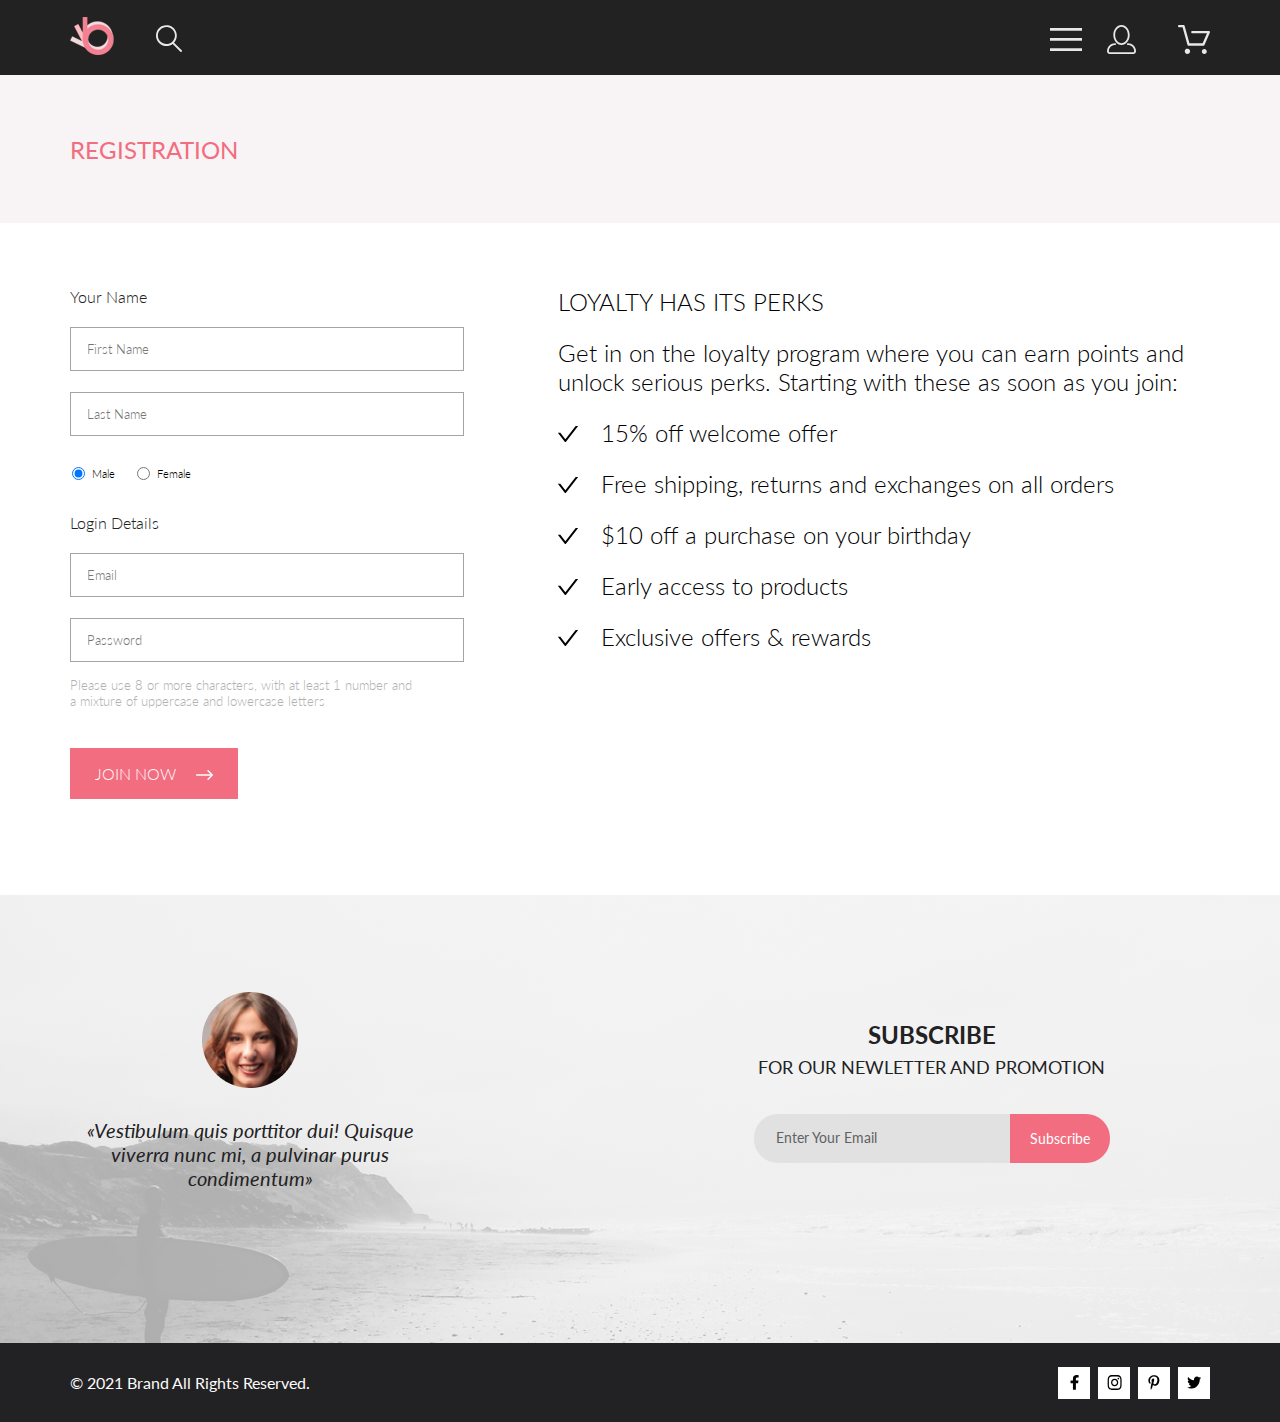
<file: registration.html>
<!DOCTYPE html>
<html lang="en">

<head>
    <meta charset="UTF-8">
    <meta http-equiv="X-UA-Compatible" content="IE=edge">
    <meta name="viewport" content="width=device-width, initial-scale=1.0">
    <link rel="stylesheet" href="style.css">
    <title>Registration Page</title>
</head>

<body>
    <div class="wrapper">
        <header>
            <div class="logo_menu__block container">
                <div class="logo__search">
                    <div class="logo"><a href="#" class="header__link"><img src="img/logo.svg" alt="logo"></a></div>
                    <div class="search"><a href="#" class="header__link"><img src="img/search.svg" alt="search"></a>
                    </div>
                </div>
                <div class="menu__profile__cart">
                    <div class="menu"><a href="#" class="header__link"><img src="img/menu.svg" alt="menu"></a></div>
                    <div class="profile"><a href="#" class="header__link"><img src="img/profile.svg" alt="account"></a>
                    </div>
                    <div class="cart"><a href="#" class="header__link"><img src="img/cart.svg" alt="cart"></a></div>
                </div>
            </div>
        </header>
        <div class="breadcrumbs__block">
            <div class="container">
                <h3>REGISTRATION</h3>
            </div>
        </div>
        <div class="registration_page_content container">
            <div class="registration_form">
                <h1>Your Name</h1>
                <input type="text" placeholder="First Name">
                <input type="text" placeholder="Last Name">
                <div class="male_female"><input type="radio" name="male_female" value="male" checked><span>Male</span>
                    <input type="radio" name="male_female" value="female"><span>Female</span>
                </div>
                <h1>Login Details</h1>
                <input type="text" placeholder="Email">
                <input type="text" placeholder="Password">
                <p>Please use 8&nbsp;or more characters, with at&nbsp;least 1&nbsp;number and a&nbsp;mixture
                    of&nbsp;uppercase and lowercase letters</p>
                <div class="registration_button"><span>JOIN NOW</span></div>
            </div>
            <div class="loyality_program_terms">
                <h1>LOYALTY HAS ITS PERKS</h1>
                <p>Get in&nbsp;on&nbsp;the loyalty program where you can earn points and unlock serious perks. Starting
                    with these as&nbsp;soon as&nbsp;you join:</p>
                <ul>
                    <li>15% off welcome offer
                    </li>
                    <li>Free shipping, returns and exchanges on&nbsp;all orders
                    </li>
                    <li>$10 off a&nbsp;purchase on&nbsp;your birthday
                    </li>
                    <li>Early access to&nbsp;products</li>
                    <li>Exclusive offers &amp;&nbsp;rewards</li>
                </ul>
            </div>
        </div>
        <footer>
            <div class="footer__background">
                <div class="container">
                    <div class="footer__content">
                        <div class="authers__block">
                            <img src="img/author.png" alt="author">
                            <p><i>&laquo;Vestibulum quis porttitor dui! Quisque viverra nunc&nbsp;mi, a&nbsp;pulvinar
                                    purus
                                    condimentum&raquo;</i></p>
                        </div>
                        <div class="subscribe__block">
                            <h3>SUBSCRIBE<br><span>FOR OUR NEWLETTER AND PROMOTION</span></h3>
                            <div class="email__input"><input type="email" placeholder="Enter Your Email"><a href="#"
                                    class="subscribe__button">Subscribe</a></div>
                        </div>
                    </div>
                </div>
            </div>
            <div class="footer__bottom__part">
                <div class="container rights__icons">
                    <p>&copy;&nbsp;2021 Brand All Rights Reserved.</p>
                    <div class="social__nets__icons">
                        <a href="#" class="single__icon"><img src="img/facebook_i.svg" alt="facebook"></a>
                        <a href="#" class="single__icon"><img src="img/instagram_i.svg" alt="instagram"></a>
                        <a href="#" class="single__icon"><img src="img/pintrest_i.svg" alt="pintrest"></a>
                        <a href="#" class="single__icon"><img src="img/twitter_i.svg" alt="twitter"></a>
                    </div>
                </div>
            </div>
        </footer>
    </div>
</body>

</html>
</file>
<file: style.css>
@import url(https://fonts.googleapis.com/css?family=Lato:900,700,400,300,100italic,300,300italic,400italic,500,500italic,700,700italic,900,900italic);

* {
    margin: 0;
    padding: 0;
}

.wrapper {
    margin: 0 auto;
    display: flex;
    flex-direction: column;
    justify-content: space-between;
}

header {
    height: 75px;
    background-color: #222222;
    display: flex;
    align-items: center;
}

.container {
    width: 1140px;
    margin: 0 auto;
}

.logo_menu__block {
    display: flex;
    justify-content: space-between;
}

.logo__search {
    display: flex;
    width: fit-content;
}

.logo {
    margin-right: 41px;
}

.search {
    padding-top: 8px;
}

.menu__profile__cart {
    display: flex;
    align-items: center;
    padding-top: 8px;
    width: fit-content;
}

.header__link {
    display: block;
}

.menu {
    margin-right: 25px;
}

.profile {
    margin-right: 42px;
}

.top__part {
    background-color: #F1E4E6;
}

.top__banner {
    height: 764px;
    display: flex;
}

.top__banner__image {
    background-image: url(img/main_banner.png);
    background-repeat: no-repeat;
    width: 50%;
    background-position-x: -200px;
}

.top__banner__header {
    width: 50%;
    padding-left: 63px;
    padding-top: 290px;
    box-sizing: border-box;
}

.top__banner__text {
    font-family: 'Lato';
    font-style: normal;
    font-weight: 900;
    font-size: 48px;
    line-height: 38px;
    color: #222222;
    border-left: 12px solid #F16D7F;
    padding: 16px 0 0 16px;
}

.top__banner__text__small {
    font-weight: 700;
    font-size: 37px;
    line-height: 38px;
}

.colored__text {
    color: #F16D7F;
}

.product__categories {
    margin-top: 65px;
    display: flex;
    flex-direction: column;
}

.product__category__small__thumbnails {
    display: flex;
    justify-content: space-between;
}

.single__small__thumbnail {
    height: 260px;
    width: 360px;
    display: flex;
    justify-content: center;
    align-items: center;
}

.small__thumbnail__text h5 {
    font-family: 'Lato';
    font-style: normal;
    font-weight: 400;
    font-size: 16px;
    line-height: 19px;
    text-align: center;
    color: #FFFFFF;
}

.small__thumbnail__text h5 span {
    font-family: 'Lato';
    font-style: normal;
    font-weight: 700;
    font-size: 24px;
    line-height: 29px;
    text-align: center;
}

.thumbnail__women {
    background-image: linear-gradient(rgba(33, 22, 22, 0.7), rgba(33, 22, 22, 0.7)), url(img/woman.jpg);
}

.thumbnail__man {
    background-image: linear-gradient(rgba(33, 22, 22, 0.7), rgba(33, 22, 22, 0.7)), url(img/man.jpg);
}

.thumbnail__kids {
    background-image: linear-gradient(rgba(33, 22, 22, 0.7), rgba(33, 22, 22, 0.7)), url(img/kids.jpg);
}

.product__category__large__thumbnail {
    height: 180px;
    width: 1140px;
    background-image: linear-gradient(rgba(33, 22, 22, 0.7), rgba(33, 22, 22, 0.7)), url(img/accesories.jpg);
    margin-top: 30px;
    display: flex;
    justify-content: center;
    align-items: center;
}

.featured__items__block {
    margin-top: 96px;
}

.featured__items__header {
    font-family: 'Lato';
    font-style: normal;
    font-weight: 400;
    font-size: 30px;
    line-height: 36px;
    color: #222222;
    text-align: center;
}

.featured__items__descriptions {
    font-family: 'Lato';
    font-style: normal;
    font-weight: 400;
    font-size: 14px;
    line-height: 17px;
    color: #9F9F9F;
    text-align: center;
    margin-bottom: 48px;
}

.featured__items__galery {
    display: flex;
    justify-content: space-between;
    flex-wrap: wrap;
    margin-bottom: 48px;
}

.featured__items__galery__single__card {
    display: block;
    text-decoration: none;
    width: 360px;
    height: 581px;
    box-sizing: border-box;
    background-color: #F8F8F8;
    margin-bottom: 30px;
}

.image__block {
    height: 420px;
    background-color: #F7E4E2;
    align-items: center;
    justify-content: center;
    display: flex;
    flex-direction: column;
}

.dark__layer {
    width: 360px;
    height: 420px;
    position: absolute;
    z-index: 3;
    display: flex;
    align-items: center;
    justify-content: center;
}

.dark__layer:hover {
    background: rgba(33, 22, 22, 0.7);
}

.add__to__cart__button {
    border: #fff solid 1px;
    padding: 13px;
    display: flex;
    justify-content: center;
    align-items: center;
    font-family: 'Lato';
    font-style: normal;
    font-weight: 400;
    font-size: 14px;
    line-height: 17px;
    color: #FFFFFF;
    opacity: 0;
}

.dark__layer:hover .add__to__cart__button {
    opacity: 1;
}

.add__to__cart__button img {
    display: block;
    margin-right: 11px;
}

.item1 {
    background-image: linear-gradient(rgba(33, 22, 22, 0.7), rgba(33, 22, 22, 0.7)), url(img/item1.jpg);
}

.item2 {
    background-image: linear-gradient(rgba(33, 22, 22, 0.7), rgba(33, 22, 22, 0.7)), url(img/item2.png);
}

.item3 {
    background-image: linear-gradient(rgba(33, 22, 22, 0.7), rgba(33, 22, 22, 0.7)), url(img/item3.jpg);
}

.item4 {
    background-image: linear-gradient(rgba(33, 22, 22, 0.7), rgba(33, 22, 22, 0.7)), url(img/item4.jpg);
}

.item5 {
    background-image: linear-gradient(rgba(33, 22, 22, 0.7), rgba(33, 22, 22, 0.7)), url(img/item5.jpg);
}

.item6 {
    background-image: linear-gradient(rgba(33, 22, 22, 0.7), rgba(33, 22, 22, 0.7)), url(img/item6.jpg);
}

.text__block {
    display: flex;
    flex-direction: column;
    padding: 25px 18px 20px;
}

.text__block h3 {
    font-family: 'Lato';
    font-style: normal;
    font-weight: 400;
    font-size: 13px;
    line-height: 16px;
    color: #000000;
}

.text__block p {
    font-family: 'Lato';
    font-style: normal;
    font-weight: 300;
    font-size: 14px;
    line-height: 17px;
    color: #5D5D5D;
    margin-top: 13px;
}

.item__price {
    font-family: 'Lato';
    font-style: normal;
    font-weight: 400;
    font-size: 16px;
    line-height: 19px;
    color: #F16D7F;
    margin-top: 18px;
}

.item__price::before {
    content: "$";
    font-family: 'Lato';
    font-style: normal;
    font-weight: 400;
    font-size: 16px;
    line-height: 19px;
    color: #F16D7F;
    margin-top: 18px;
}

.browse__all__product__button {
    display: block;
    width: fit-content;
    padding: 14px 38px;
    border: 1px solid #FF6A6A;
    margin: 0 auto;
    text-decoration: none;
    font-family: 'Lato';
    font-style: normal;
    font-weight: 400;
    font-size: 16px;
    line-height: 19px;
    color: #F26376;
}

.browse__all__product__button:hover {
    display: block;
    width: fit-content;
    padding: 14px 38px;
    border: 1px solid #FFF;
    margin: 0 auto;
    text-decoration: none;
    font-family: 'Lato';
    font-style: normal;
    font-weight: 400;
    font-size: 16px;
    line-height: 19px;
    color: #FFF;
    background-color: #F26376;
}

.buttom__part__index__page {
    background-color: #222224;
    height: 341px;
    margin-top: 95px;
}

.buttom__part__index__page__content {
    padding: 103px 0;
    box-sizing: border-box;
    display: flex;
    justify-content: space-between;
}

.buttom__part__index__page__single__section {
    width: 360px;
    display: flex;
    flex-direction: column;
    align-items: center;
}

.buttom__part__index__page__single__section img {
    display: block;
    height: 40px;
}

.buttom__part__index__page__single__section h5 {
    font-family: 'Lato';
    font-style: normal;
    font-weight: 400;
    font-size: 19.96px;
    line-height: 24px;
    color: #FBFBFB;
    margin-top: 28px;
}

.buttom__part__index__page__single__section p {
    font-family: 'Lato';
    font-style: normal;
    font-weight: 300;
    font-size: 13.972px;
    line-height: 17px;
    text-align: center;
    color: #FBFBFB;
    margin-top: 16px;
}

.footer__background {
    height: 448px;
    background-image: linear-gradient(rgba(244, 244, 244, 0.7), rgba(244, 244, 244, 0.7)), url(img/background__footer.jpg);
    background-repeat: no-repeat;
    background-position: center;
}

.footer__content {
    display: flex;
    justify-content: space-between;
    padding-top: 97px;
}

.authers__block {
    display: flex;
    flex-direction: column;
    width: 360px;
    justify-content: center;
}

.authers__block img {
    display: block;
    width: 96px;
    align-self: center;
}

.authers__block p {
    font-family: 'Lato';
    font-style: normal;
    font-weight: 400;
    font-size: 20px;
    line-height: 24px;
    text-align: center;
    color: #222224;
    margin-top: 30px;
}

.subscribe__block {
    width: 557px;
    display: flex;
    flex-direction: column;
    justify-content: center;
}

.subscribe__block h3 {
    font-family: 'Lato';
    font-style: normal;
    font-weight: 700;
    font-size: 24px;
    line-height: 30px;
    text-align: center;
    color: #222224;
    margin-bottom: 32px;
}

.subscribe__block h3 span {
    font-family: 'Lato';
    font-style: normal;
    font-weight: 400;
    font-size: 18px;
    line-height: 30px;
    text-align: center;
    color: #222224;
}

.subscribe__block input {
    width: 256px;
    background: #E1E1E1;
}

.email__input {
    align-self: center;
    display: flex;
}

.email__input input {
    border: none;
    padding: 16px 22px;
    box-sizing: border-box;
    border-radius: 24px 0 0 24px;
}

.email__input input::placeholder {
    font-family: 'Lato';
    font-style: normal;
    font-weight: 400;
    font-size: 14px;
    line-height: 17px;
    display: flex;
    align-items: center;
    color: #222224;
    opacity: 0.67;
}

.subscribe__button {
    width: 100px;
    height: 49px;
    display: block;
    text-decoration: none;
    background-color: #F16D7F;
    border-radius: 0 24px 24px 0;
    font-family: 'Lato';
    font-style: normal;
    font-weight: 400;
    font-size: 14px;
    line-height: 17px;
    display: flex;
    align-items: center;
    text-align: center;
    color: #FFFFFF;
    padding: 7px;
    box-sizing: border-box;
    justify-content: center;
}

.footer__bottom__part {
    height: 79px;
    background-color: #222224;
    display: flex;
}

.rights__icons {
    display: flex;
    justify-content: space-between;
    align-items: center;
}

.rights__icons p {
    max-width: 332px;
    font-family: 'Lato';
    font-style: normal;
    font-weight: 400;
    font-size: 16px;
    line-height: 19px;
    color: #FBFBFB;
}

.social__nets__icons {
    display: flex;
}

.single__icon {
    display: flex;
    width: 32px;
    height: 32px;
    background-color: #FFFFFF;
    margin-left: 8px;
    align-items: center;
    justify-content: center;
}

.single__icon img {
    max-width: 15px;
    max-height: 15px;
    display: block;
}

.breadcrumbs__block {
    height: 148px;
    background: #F8F3F4;
    display: flex;
    justify-content: space-between;
    align-items: center;
}

.breadcrumbs__block .container {
    display: flex;
    justify-content: space-between;
    align-items: center;
}

.breadcrumbs__block h3 {
    font-family: 'Lato';
    font-style: normal;
    font-weight: 400;
    font-size: 24px;
    line-height: 29px;
    color: #F16D7F;
}

.breadcrumbs {
    font-family: 'Lato';
    font-style: normal;
    font-weight: 300;
    font-size: 14px;
    line-height: 17px;
    color: #636363;
}

.central__part__catalog {
    display: flex;
    flex-direction: column;
    align-items: center;
    margin-top: 39px;
}

.filters__params__block {
    display: flex;
    align-items: center;
    position: absolute;
    align-self: flex-start;
}

.filters {
    width: 360px;
    margin-right: 30px;
    padding: 13px 16px;
    box-sizing: border-box;
    background: #fff;
    display: block;
    position: relative;
    z-index: 5;
}

.filters:hover {
    background: #FFFFFF;
    box-shadow: 6px 4px 35px rgba(0, 0, 0, 0.21);
}

.filters h3 {
    font-family: 'Lato';
    font-style: normal;
    font-weight: 600;
    font-size: 14px;
    line-height: 17px;
    color: #000000;
    width: fit-content;
}

.filters h3::after {
    content: url(img/filter_black.svg);
    margin-left: 11px;
}

.filters h3:hover {
    cursor: pointer;
    color: #EF5B70;
}

.filters h3:hover::after {
    content: url(img/filter__colored.svg);
    margin-left: 11px;
}

.filters ul {
    list-style-type: none;
    display: none;
}

.filters:hover ul {
    display: block;
}

.visible {
    display: block;
}

.list__header,
.list__header ul li a {
    font-family: 'Lato';
    font-style: normal;
    font-weight: 400;
    font-size: 14px;
    line-height: 17px;
    color: #6F6E6E;
    margin-top: 16px;
}

.list__header span {
    border-left: solid #EF5B70 5px;
    border-bottom: 1px solid #EBEBEB;
    line-height: 37px;
    display: block;
    padding-left: 11px;

}

.list__header ul {
    padding-left: 16px;
    position: relative;
}

.list__header ul li a {
    display: block;
    margin-bottom: 11px;
    text-decoration: none;
}

.catalog__items {
    margin-top: 134px;
}

nav {
    border: #EBEBEB solid 1px;
    padding: 11px 40px;
    width: fit-content;
}

.single__product__section {
    display: flex;
    flex-direction: column;
    margin-bottom: 129px;
}

.single__product__image__area {
    background-color: #F7F7F7;
    height: 777px;
}

.single__product__arrow {
    background: rgba(42, 42, 42, 0.15);
    height: 47px;
    width: 47px;
    display: flex;
    align-items: center;
    justify-content: center;
    cursor: pointer;
    box-sizing: border-box;
}

.single__product__info__area {
    border: 1px solid #EAEAEA;
    height: 600px;
    margin-top: -64px;
    background-color: #FFFFFF;
    padding: 64px 250px;
    box-sizing: border-box;
    display: flex;
    flex-direction: column;
    align-items: center;
}

.single__product__info__area h1 {
    font-family: 'Lato';
    font-style: normal;
    font-weight: 300;
    font-size: 14px;
    line-height: 17px;
    color: #F16D7F;
}

.line_1 {
    background: #EF5B70;
    width: 63px;
    height: 3px;
    margin: 12px 0;
    border: none;
}

.single__product__info__area h2 {
    font-family: 'Lato';
    font-style: normal;
    font-weight: 300;
    font-size: 18px;
    line-height: 22px;
    color: #4D4D4D;
    margin-bottom: 48px;
}

.single__product__info__area p {
    font-family: 'Lato';
    font-style: normal;
    font-weight: 300;
    font-size: 14px;
    line-height: 17px;
    text-align: center;
    color: #5E5E5E;
}

.single__product__info__area h3 {
    font-family: 'Lato';
    font-style: normal;
    font-weight: 300;
    font-size: 24px;
    line-height: 29px;
    color: #EF5B70;
    margin-top: 32px;
}

.single__product__info__area h3::before {
    content: '$';
}

.line_2 {
    background: #EAEAEA;
    height: 1px;
    width: 641px;
    margin: 65px 0;
    border: none;
}

.color_size_quantity__options {
    line-height: 17px;
    margin-bottom: 49px;
}

.add__to__cart__button__single__product {
    border: #FF6A6A solid 1px;
    padding: 14px 23px;
    display: flex;
    justify-content: center;
    align-items: center;
    font-family: 'Lato';
    font-style: normal;
    font-weight: 400;
    font-size: 16px;
    line-height: 19px;
    color: #F26376;
}

.add__to__cart__button__single__product img {
    display: block;
    margin-right: 23px;
}

.add__to__cart__button__single__product span {
    display: block;
    margin-right: 30px;
}

.image_slide_show {
    display: flex;
    justify-content: space-between;
    align-items: center;
}

.cart_content__address__total_amount {
    display: flex;
    justify-content: space-between;
    margin-top: 96px;
}

.single_cart_item {
    width: 652px;
    height: 306px;
    filter: drop-shadow(17px 19px 24px rgba(0, 0, 0, 0.13));
    background: #fff;
    margin-bottom: 40px;
    display: flex;
}

.single_cart_item__image {
    width: 262px;
    background-color: #F3EEEF;
    display: flex;
    justify-content: center;
}

.single_cart_item__image img {
    display: block;
    height: 306px;
}

.single_cart_item__info {
    padding: 22px 28px 22px 31px;
    box-sizing: border-box;
    display: flex;
    flex-direction: column;
    width: 390px;
}

.item_name__delete_item {
    display: flex;
    justify-content: space-between;
}

.item_name__delete_item a {
    display: block;
    cursor: pointer;
}

.single_cart_item__info h1 {
    font-family: 'Lato';
    font-style: normal;
    font-weight: 400;
    font-size: 24px;
    line-height: 29px;
    color: #222222;
    width: 262px;
    margin-bottom: 42px;
}

.cart_item_details p {
    font-family: 'Lato';
    font-style: normal;
    font-weight: 400;
    font-size: 22px;
    line-height: 26px;
    color: #575757;
    display: flex;
    margin-bottom: 6px;
}

.cart_item_details p span {
    margin-left: 6px;
}

.single_cart_item__price {
    color: #EF5B70;
}

.single_cart_item__price::before {
    content: '$';
}

.single_cart_item__color,
.single_cart_item__size {
    font-family: 'Lato';
    font-style: normal;
    font-weight: 400;
    font-size: 22px;
    line-height: 26px;
    color: #6F6E6E;
}

.single_cart_item__quantity {
    border: 1px solid #EAEAEA;
    width: 43px;
    height: 22px;
    margin-left: 24px;
    align-self: center;
    text-align: center;
    font-family: 'Lato';
    font-style: normal;
    font-weight: 400;
    font-size: 18px;
    line-height: 22px;
    color: #656565;

}

.address__total_amount {
    width: 360px;
}

.shipping_address__cart_page h1 {
    font-family: 'Lato';
    font-style: normal;
    font-weight: 300;
    font-size: 16px;
    line-height: 19px;
    color: #222222;
}

.shipping_address__cart_page input {
    border: #A4A4A4 1px solid;
    display: block;
    padding: 13px 16px;
    width: 360px;
    margin-top: 21px;
    font-family: 'Lato';
    font-style: normal;
    font-weight: 300;
    font-size: 13px;
    line-height: 16px;
    color: #B1B1B1;
}

.shipping_address__cart_page input::placeholder {
    font-family: 'Lato';
    font-style: normal;
    font-weight: 300;
    font-size: 13px;
    line-height: 16px;
    color: #222222;
}

.get_quote_button {
    border: 1px solid #A4A4A4;
    padding: 10px 14px 12px;
    font-family: 'Lato';
    font-style: normal;
    font-weight: 300;
    font-size: 11px;
    line-height: 13px;
    color: #4A4A4A;
    cursor: pointer;
    margin-top: 24px;
    width: fit-content;
}

.total_amount__cart_page {
    background-color: #F5F3F3;
    width: 360px;
    padding: 42px 43px;
    box-sizing: border-box;
    margin-top: 58px;
    display: flex;
    flex-direction: column;
    align-items: flex-end;
}

.total_amount__cart_page h1 {
    font-family: 'Lato';
    font-style: normal;
    font-weight: 400;
    font-size: 11px;
    line-height: 13px;
    color: #4A4A4A;
}

.total_amount__cart_page h2 {
    font-family: 'Lato';
    font-style: normal;
    font-weight: 300;
    font-size: 16px;
    line-height: 19px;
    color: #222222;
    margin-top: 12px;
}

.total_amount__cart_page span::before {
    content: '$';
    margin-left: 20px;
}

.total_amount__cart_page h2 span {
    color: #F16D7F;
    font-weight: 400;
}

.total_amount__cart_page hr {
    background-color: #E2E2E2;
    border: none;
    width: 275px;
    height: 1px;
    margin-top: 21px;
}

.checkout_button__cart_page,
.registration_button {
    width: fit-content;
    background: #F16D7F;
    padding: 15px;
    margin-top: 17px;
    align-self: center;
    font-family: 'Lato';
    font-style: normal;
    font-weight: 300;
    font-size: 16px;
    line-height: 19px;
    color: #FFFFFF;
    cursor: pointer;
}

.clear_cart__continue_shopping__buttons {
    margin-top: 73px;
    display: flex;
    justify-content: space-between;
}

.clear_cart_button,
.continue_shopping_button {
    border: 1px solid #A4A4A4;
    background-color: #fff;
    font-family: 'Lato';
    font-style: normal;
    font-weight: 300;
    font-size: 14px;
    line-height: 17px;
    color: #000000;
    padding: 16px;
    justify-content: center;
    margin-bottom: 129px;
    cursor: pointer;
}

.registration_page_content {
    display: flex;
    justify-content: space-between;
    margin-top: 64px;
}

.registration_form {
    width: 360px;
}

.loyality_program_terms {
    max-width: 652px;
}

.registration_form h1 {
    font-family: 'Lato';
    font-style: normal;
    font-weight: 300;
    font-size: 16px;
    line-height: 19px;
    color: #222222;
}

.registration_form input {
    border: #A4A4A4 1px solid;
    display: block;
    padding: 13px 16px;
    width: 360px;
    margin-top: 21px;
    font-family: 'Lato';
    font-style: normal;
    font-weight: 300;
    font-size: 13px;
    line-height: 16px;
    color: #B1B1B1;
}

.male_female {
    display: flex;
    font-family: 'Lato';
    font-style: normal;
    font-weight: 300;
    font-size: 11px;
    line-height: 13px;
    color: #000000;
    margin-bottom: 33px;
}

.male_female input {
    border: #A4A4A4 1px solid;
    display: block;
    width: 17px;
    margin-top: 31px;
}

.male_female span {
    display: block;
    margin: 31px 20px 0 5px;
}

.registration_form p {
    font-family: 'Lato';
    font-style: normal;
    font-weight: 300;
    font-size: 13px;
    line-height: 16px;
    color: #B1B1B1;
    margin-top: 15px;
    margin-bottom: 39px;
}

.registration_button {
    padding: 16px 25px;
    margin-bottom: 96px;
}

.registration_button span::after {
    content: url(img/arrow_for_button.svg);
    margin-left: 20px;
}

.loyality_program_terms>* {
    font-family: 'Lato';
    font-style: normal;
    font-weight: 300;
    font-size: 24px;
    line-height: 29px;
    color: #000000;
    margin-bottom: 22px;
}

.loyality_program_terms ul {
    list-style-type: none;
}

.loyality_program_terms ul li {
    margin-bottom: 22px;
}

.loyality_program_terms ul li::before {
    content: url(img/marker_for_list.svg);
    margin-right: 23px;
}
</file>
